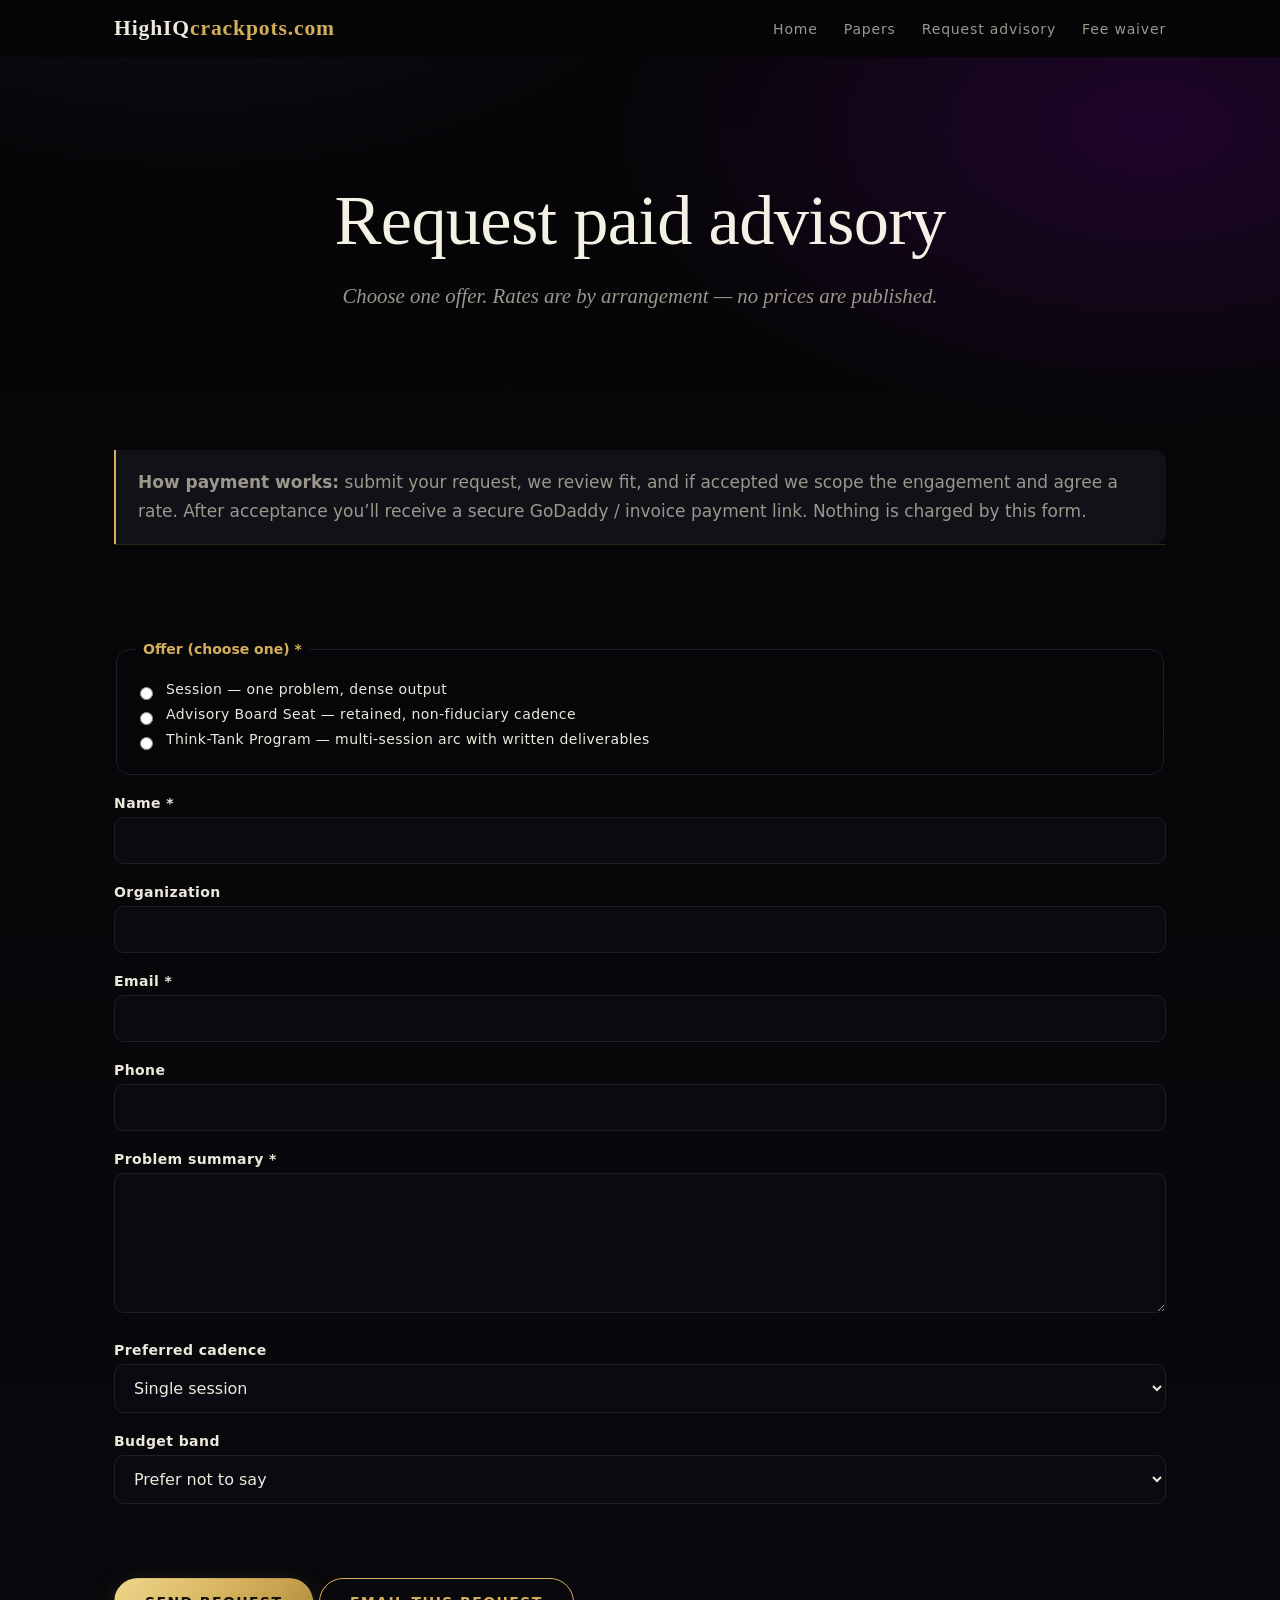
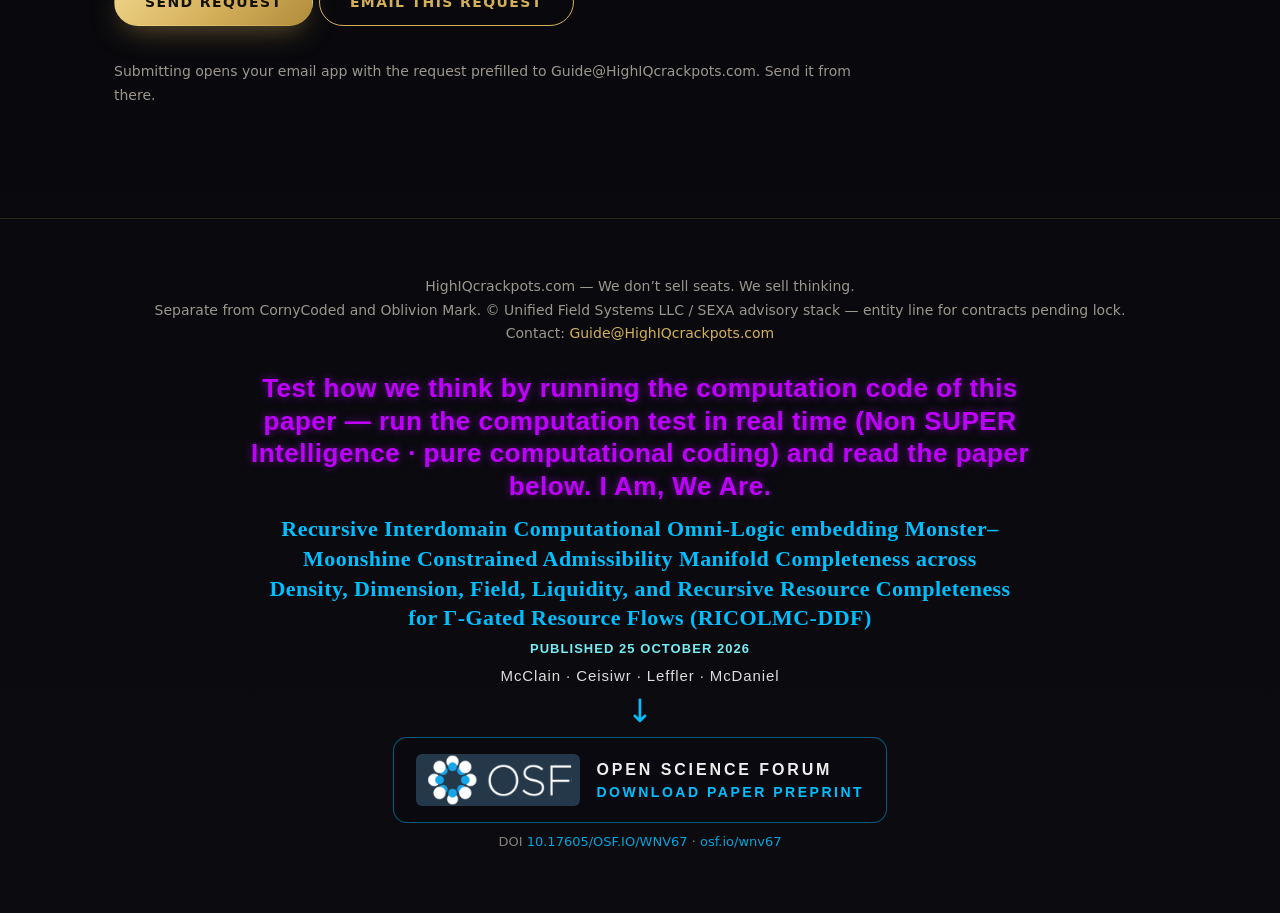
<file: book.html>
<!doctype html><html lang="en"><head><meta charset="utf-8"><meta name="viewport" content="width=device-width,initial-scale=1"><title>Request Paid Advisory — HighIqCrackpots</title><meta name="description" content="Premium advisory guides for high-end thinkers. Clients pay for unconventional minds to think with them — not for board-seat marketplace access."><link rel="stylesheet" href="css/site.css"><style>.fosf .think{font:900 26px/1.25 Impact,Haettenschweiler,"Arial Black",sans-serif;letter-spacing:.02em;color:#BF00FF;text-shadow:0 0 8px rgba(191,0,255,.55);max-width:820px;padding:8px 14px 4px;text-transform:none}.fosf{display:flex;flex-direction:column;align-items:center;gap:8px;margin:18px auto 4px;text-align:center}.fosf a.r{display:inline-flex;align-items:center;gap:16px;padding:16px 22px;border:1px solid rgba(0,191,255,.45);border-radius:14px;background:rgba(10,10,16,.65);text-decoration:none}.fosf img{height:52px;width:auto;border-radius:6px}.fosf .w{display:flex;flex-direction:column;gap:5px;text-align:left}.fosf .n{font:700 16px/1.2 sans-serif;letter-spacing:.18em;text-transform:uppercase;color:#eee}.fosf .c{font:700 14px/1.2 sans-serif;letter-spacing:.18em;text-transform:uppercase;color:#00BFFF}.fosf a.r:hover .c{color:#7DF9FF}.fosf .d{font-size:13px;opacity:.85}.fosf .d a{color:#00BFFF}.fosf .t{font:700 22px/1.35 Georgia,serif;letter-spacing:.02em;color:#00BFFF;max-width:780px;padding:0 12px}.fosf .pub{font:600 13px/1.3 sans-serif;letter-spacing:.08em;text-transform:uppercase;color:#7DF9FF;opacity:.95}.fosf .au{font:500 15px/1.3 sans-serif;letter-spacing:.06em;color:#ddd}.fosf .ar{font-size:32px;line-height:1;color:#00BFFF;margin:2px 0}.logo{display:flex;flex-direction:column;align-items:center;justify-content:center;gap:6px;color:var(--txt);text-align:center;line-height:1;text-decoration:none}.logo img{width:clamp(56px,8vw,78px);height:clamp(56px,8vw,78px);border-radius:50%;border:1px solid var(--gold);object-fit:cover;display:block}.logo .mark{font:700 clamp(0.95rem,2.2vw,1.35rem)/1.05 var(--serif);letter-spacing:.04em;color:var(--txt);white-space:nowrap}.logo .mark b{color:var(--gold);font-weight:700}.logo .mark .tld{color:var(--gold);font-weight:700}</style><link rel="canonical" href="https://HighIQcrackpots.com/book.html"></head><body><a class="skip" href="#main" style="position:absolute;left:-999px">Skip to content</a><nav><div class="wrap"><a class="logo" href="index.html"><span class="mark">HighIQ<b>crackpots</b><span class="tld">.com</span></span></a><ul><li><a href="index.html">Home</a></li><li><a href="papers.html">Papers</a></li><li><a href="book.html">Request advisory</a></li><li><a href="fee-waiver.html">Fee waiver</a></li></ul></div></nav><main id="main">
<div class="wrap"><div class="hero"><h1>Request paid advisory</h1><p class="sub">Choose one offer. Rates are by arrangement — no prices are published.</p></div>
<div class="note"><strong>How payment works:</strong> submit your request, we review fit, and if accepted we scope the engagement and agree a rate. After acceptance you’ll receive a secure GoDaddy / invoice payment link. Nothing is charged by this form.</div>
<!-- PAY LINKS: paste GoDaddy Pay Link URLs below after creating them; leave blank to hide. -->
<div id="paylinks" class="noprint" hidden><h2>Accepted clients — pay here</h2><p id="paylist"></p></div>
<section><form id="f" novalidate>
<fieldset><legend>Offer (choose one) *</legend>
<label class="check"><input type="radio" name="offer" value="Session" required> Session — one problem, dense output</label>
<label class="check"><input type="radio" name="offer" value="Advisory Board Seat"> Advisory Board Seat — retained, non-fiduciary cadence</label>
<label class="check"><input type="radio" name="offer" value="Think-Tank Program"> Think-Tank Program — multi-session arc with written deliverables</label></fieldset>
<div><label for="name">Name *</label><input id="name" name="name" required autocomplete="name"></div>
<div><label for="org">Organization</label><input id="org" name="org" autocomplete="organization"></div>
<div><label for="email">Email *</label><input id="email" name="email" type="email" required autocomplete="email"></div>
<div><label for="phone">Phone</label><input id="phone" name="phone" type="tel" autocomplete="tel"></div>
<div><label for="problem">Problem summary *</label><textarea id="problem" name="problem" required></textarea></div>
<div><label for="cadence">Preferred cadence</label><select id="cadence" name="cadence"><option>Single session</option><option>Monthly</option><option>Quarterly</option><option>Program (scoped arc)</option><option>Not sure yet</option></select></div>
<div><label for="budget">Budget band</label><select id="budget" name="budget"><option>Prefer not to say</option><option>Under arrangement discussion</option><option>Ready for invoice</option></select></div>
<p id="err" role="alert" style="color:#f88"></p>
<div><button class="btn primary" type="submit">Send request</button> <a class="btn" id="fallback" href="mailto:Guide@HighIQcrackpots.com?subject=HighIqCrackpots%20%E2%80%94%20Paid%20Advisory%20Request">Email this request</a></div>
<p class="small">Submitting opens your email app with the request prefilled to Guide@HighIQcrackpots.com. Send it from there.</p>
</form></section></div>
<script>
var PAY_LINKS={"Session":"","Advisory Board Seat":"","Think-Tank Program":""};
</script><script src="js/forms.js"></script><script>
initForm({id:"f",subject:"HighIqCrackpots — Paid Advisory Request",multi:false,fields:[["Offer","offer"],["Name","name"],["Organization","org"],["Email","email"],["Phone","phone"],["Problem summary","problem"],["Preferred cadence","cadence"],["Budget band","budget"]],required:["offer","name","email","problem"]});
var h="";for(var k in PAY_LINKS)if(PAY_LINKS[k])h+='<a class="btn" href="'+PAY_LINKS[k]+'">'+k+'</a>';if(h){paylist.innerHTML=h;paylinks.hidden=false}
</script>
</main><footer><div class="wrap">HighIQcrackpots.com — We don’t sell seats. We sell thinking.<br>Separate from CornyCoded and Oblivion Mark. © Unified Field Systems LLC / SEXA advisory stack — entity line for contracts pending lock.<br>Contact: <a href="mailto:Guide@HighIQcrackpots.com">Guide@HighIQcrackpots.com</a><div class="fosf"><span class="think">Test how we think by running the computation code of this paper — run the computation test in real time (Non SUPER Intelligence · pure computational coding) and read the paper below. I Am, We Are.</span><span class="t">Recursive Interdomain Computational Omni-Logic embedding Monster–Moonshine Constrained Admissibility Manifold Completeness across Density, Dimension, Field, Liquidity, and Recursive Resource Completeness for Γ-Gated Resource Flows (RICOLMC-DDF)</span><span class="pub">Published 25 October 2026</span><span class="au">McClain · Ceisiwr · Leffler · McDaniel</span><span class="ar" aria-hidden="true">↓</span><a class="r" href="assets/papers/RICOLMC-DDF.pdf" download="RICOLMC-DDF_McClain-Ceisiwr-Leffler-McDaniel.pdf" aria-label="OPEN SCIENCE FORUM — download paper preprint"><img src="assets/brand/osf-logo.png" alt="OSF"><span class="w"><span class="n">OPEN SCIENCE FORUM</span><span class="c">download paper preprint</span></span></a><span class="d">DOI <a href="https://doi.org/10.17605/OSF.IO/WNV67">10.17605/OSF.IO/WNV67</a> · <a href="https://osf.io/wnv67/">osf.io/wnv67</a></span></div></div></footer></body></html>
</file>
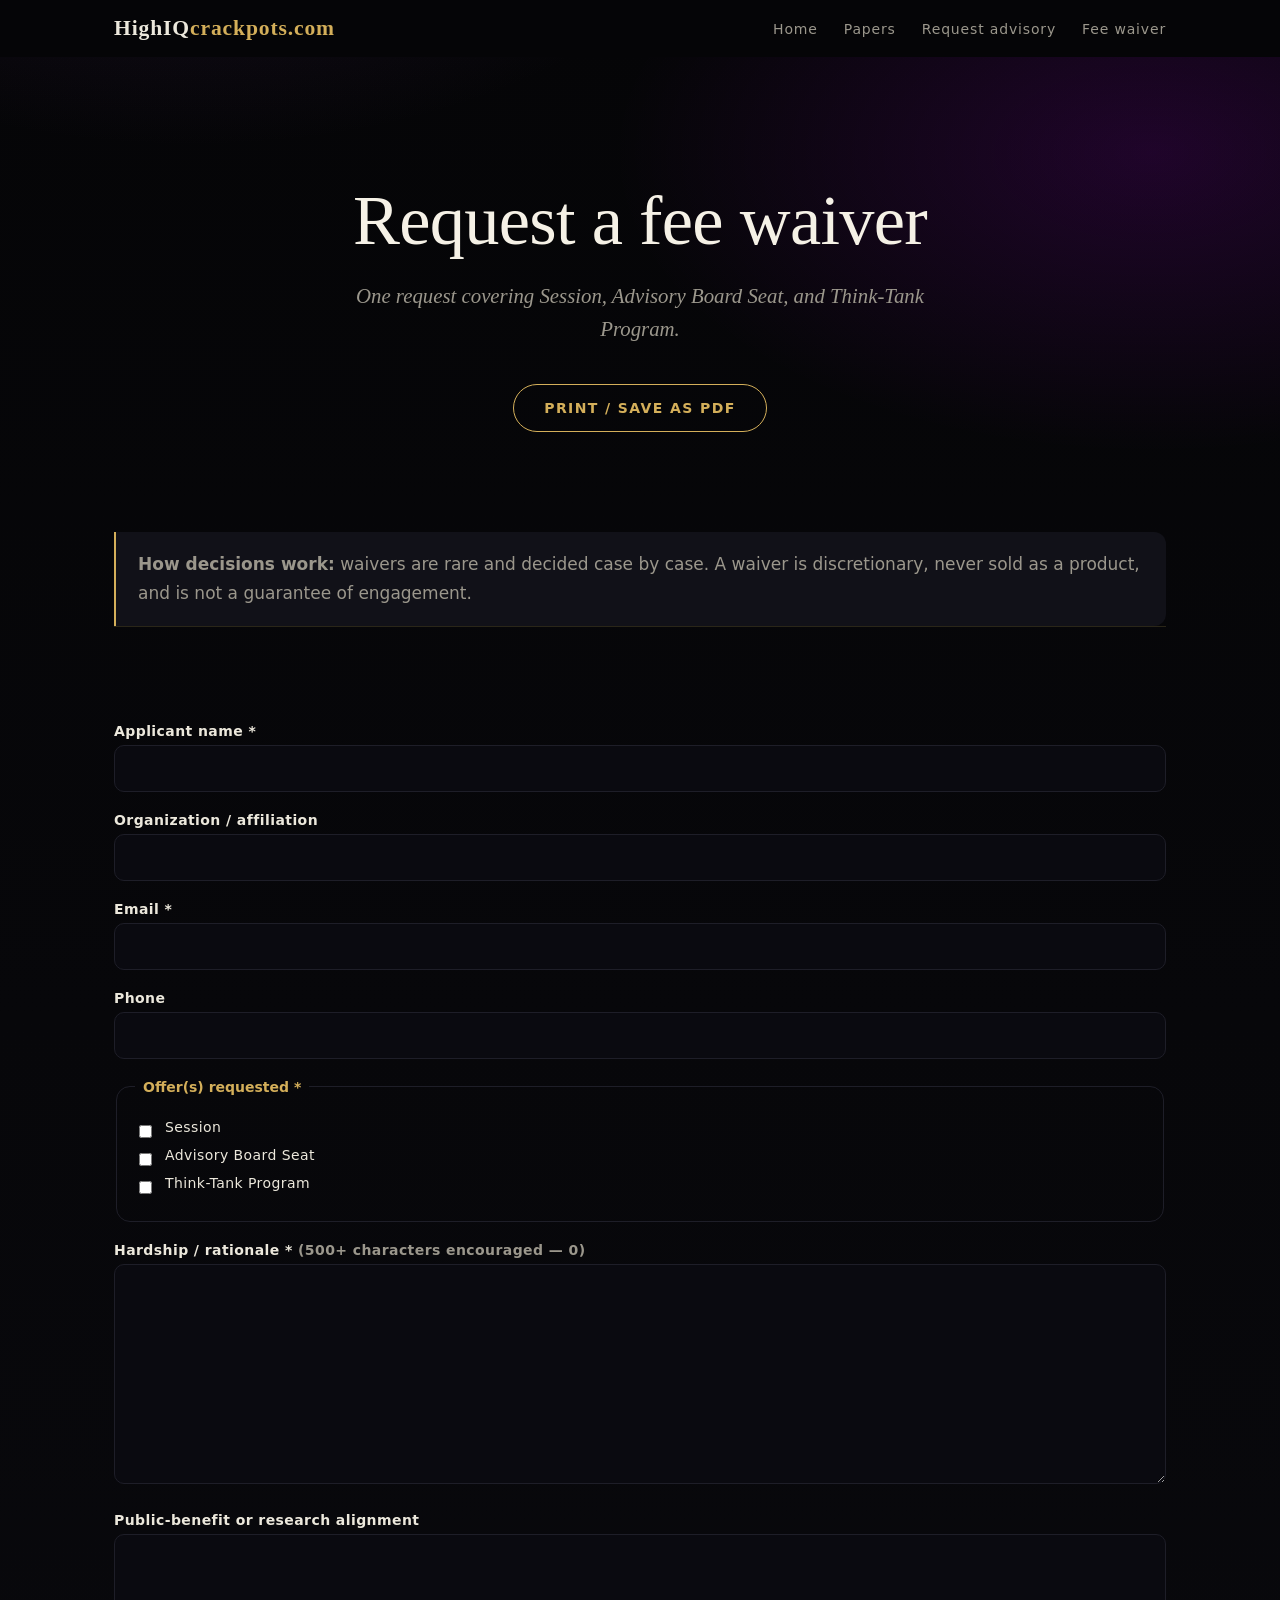
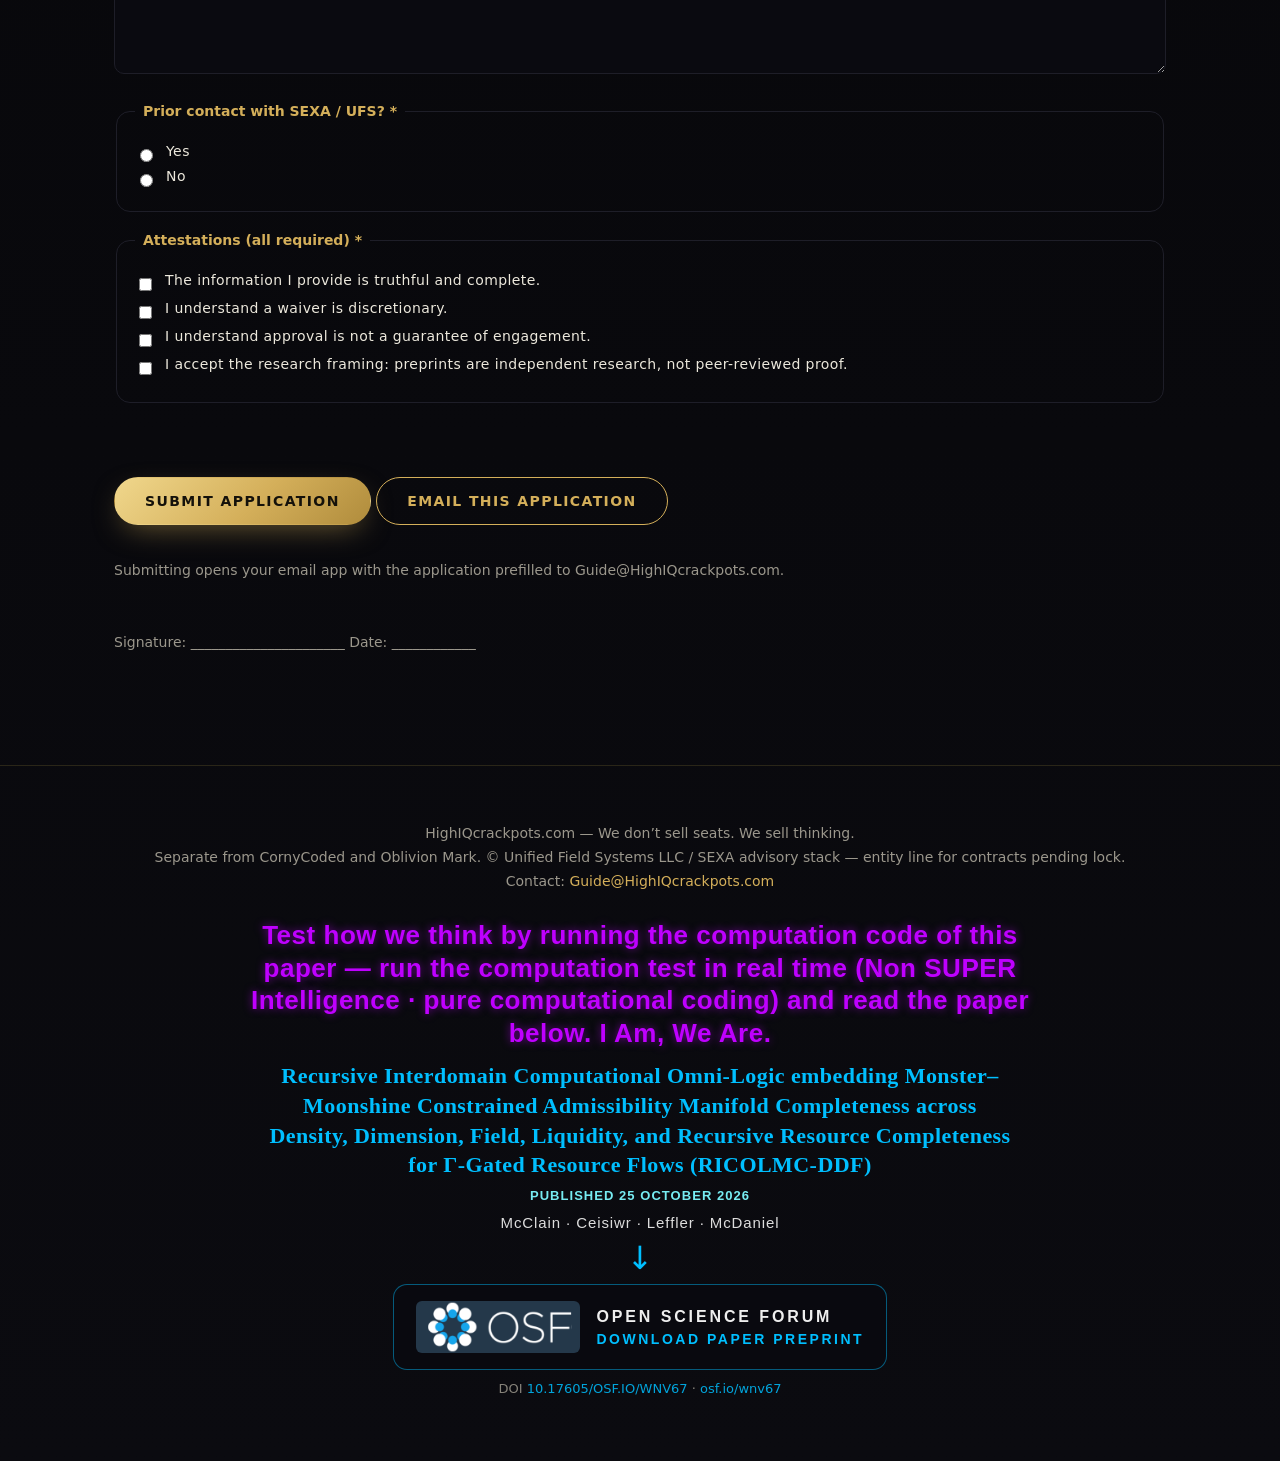
<file: fee-waiver.html>
<!doctype html><html lang="en"><head><meta charset="utf-8"><meta name="viewport" content="width=device-width,initial-scale=1"><title>Request a Fee Waiver — HighIqCrackpots</title><meta name="description" content="Premium advisory guides for high-end thinkers. Clients pay for unconventional minds to think with them — not for board-seat marketplace access."><link rel="stylesheet" href="css/site.css"><style>.fosf .think{font:900 26px/1.25 Impact,Haettenschweiler,"Arial Black",sans-serif;letter-spacing:.02em;color:#BF00FF;text-shadow:0 0 8px rgba(191,0,255,.55);max-width:820px;padding:8px 14px 4px;text-transform:none}.fosf{display:flex;flex-direction:column;align-items:center;gap:8px;margin:18px auto 4px;text-align:center}.fosf a.r{display:inline-flex;align-items:center;gap:16px;padding:16px 22px;border:1px solid rgba(0,191,255,.45);border-radius:14px;background:rgba(10,10,16,.65);text-decoration:none}.fosf img{height:52px;width:auto;border-radius:6px}.fosf .w{display:flex;flex-direction:column;gap:5px;text-align:left}.fosf .n{font:700 16px/1.2 sans-serif;letter-spacing:.18em;text-transform:uppercase;color:#eee}.fosf .c{font:700 14px/1.2 sans-serif;letter-spacing:.18em;text-transform:uppercase;color:#00BFFF}.fosf a.r:hover .c{color:#7DF9FF}.fosf .d{font-size:13px;opacity:.85}.fosf .d a{color:#00BFFF}.fosf .t{font:700 22px/1.35 Georgia,serif;letter-spacing:.02em;color:#00BFFF;max-width:780px;padding:0 12px}.fosf .pub{font:600 13px/1.3 sans-serif;letter-spacing:.08em;text-transform:uppercase;color:#7DF9FF;opacity:.95}.fosf .au{font:500 15px/1.3 sans-serif;letter-spacing:.06em;color:#ddd}.fosf .ar{font-size:32px;line-height:1;color:#00BFFF;margin:2px 0}.logo{display:flex;flex-direction:column;align-items:center;justify-content:center;gap:6px;color:var(--txt);text-align:center;line-height:1;text-decoration:none}.logo img{width:clamp(56px,8vw,78px);height:clamp(56px,8vw,78px);border-radius:50%;border:1px solid var(--gold);object-fit:cover;display:block}.logo .mark{font:700 clamp(0.95rem,2.2vw,1.35rem)/1.05 var(--serif);letter-spacing:.04em;color:var(--txt);white-space:nowrap}.logo .mark b{color:var(--gold);font-weight:700}.logo .mark .tld{color:var(--gold);font-weight:700}</style><link rel="canonical" href="https://HighIQcrackpots.com/fee-waiver.html"></head><body><a class="skip" href="#main" style="position:absolute;left:-999px">Skip to content</a><nav><div class="wrap"><a class="logo" href="index.html"><span class="mark">HighIQ<b>crackpots</b><span class="tld">.com</span></span></a><ul><li><a href="index.html">Home</a></li><li><a href="papers.html">Papers</a></li><li><a href="book.html">Request advisory</a></li><li><a href="fee-waiver.html">Fee waiver</a></li></ul></div></nav><main id="main">
<div class="wrap"><div class="hero"><h1>Request a fee waiver</h1><p class="sub">One request covering Session, Advisory Board Seat, and Think-Tank Program.</p><button class="btn noprint" type="button" onclick="print()">Print / save as PDF</button></div>
<div class="note"><strong>How decisions work:</strong> waivers are rare and decided case by case. A waiver is discretionary, never sold as a product, and is not a guarantee of engagement.</div>
<section><form id="f" novalidate>
<div><label for="name">Applicant name *</label><input id="name" name="name" required autocomplete="name"></div>
<div><label for="org">Organization / affiliation</label><input id="org" name="org"></div>
<div><label for="email">Email *</label><input id="email" name="email" type="email" required autocomplete="email"></div>
<div><label for="phone">Phone</label><input id="phone" name="phone" type="tel"></div>
<fieldset><legend>Offer(s) requested *</legend>
<label class="check"><input type="checkbox" name="offer" value="Session"> Session</label>
<label class="check"><input type="checkbox" name="offer" value="Advisory Board Seat"> Advisory Board Seat</label>
<label class="check"><input type="checkbox" name="offer" value="Think-Tank Program"> Think-Tank Program</label></fieldset>
<div><label for="rationale">Hardship / rationale * <span class="small">(500+ characters encouraged — <span id="cnt">0</span>)</span></label><textarea id="rationale" name="rationale" required style="min-height:220px"></textarea></div>
<div><label for="benefit">Public-benefit or research alignment</label><textarea id="benefit" name="benefit"></textarea></div>
<fieldset><legend>Prior contact with SEXA / UFS? *</legend>
<label class="check"><input type="radio" name="prior" value="Yes" required> Yes</label><label class="check"><input type="radio" name="prior" value="No"> No</label></fieldset>
<fieldset><legend>Attestations (all required) *</legend>
<label class="check"><input type="checkbox" name="att" value="Information is truthful"> The information I provide is truthful and complete.</label>
<label class="check"><input type="checkbox" name="att" value="Waiver is discretionary"> I understand a waiver is discretionary.</label>
<label class="check"><input type="checkbox" name="att" value="Not a guarantee of engagement"> I understand approval is not a guarantee of engagement.</label>
<label class="check"><input type="checkbox" name="att" value="Kosher research framing"> I accept the research framing: preprints are independent research, not peer-reviewed proof.</label></fieldset>
<p id="err" role="alert" style="color:#f88"></p>
<div class="noprint"><button class="btn primary" type="submit">Submit application</button> <a class="btn" id="fallback" href="mailto:Guide@HighIQcrackpots.com?subject=HighIqCrackpots%20%E2%80%94%20Fee%20Waiver%20Application">Email this application</a></div>
<p class="small">Submitting opens your email app with the application prefilled to Guide@HighIQcrackpots.com.</p>
<p class="small">Signature: ______________________ Date: ____________</p>
</form></section></div>
<script src="js/forms.js"></script><script>
rationale.oninput=function(){cnt.textContent=this.value.length};
initForm({id:"f",subject:"HighIqCrackpots — Fee Waiver Application",fields:[["Applicant name","name"],["Organization / affiliation","org"],["Email","email"],["Phone","phone"],["Offer(s) requested","offer"],["Hardship / rationale","rationale"],["Public-benefit / research alignment","benefit"],["Prior contact with SEXA/UFS","prior"],["Attestations","att"]],required:["name","email","offer","rationale","prior"],attCount:4});
</script>
</main><footer><div class="wrap">HighIQcrackpots.com — We don’t sell seats. We sell thinking.<br>Separate from CornyCoded and Oblivion Mark. © Unified Field Systems LLC / SEXA advisory stack — entity line for contracts pending lock.<br>Contact: <a href="mailto:Guide@HighIQcrackpots.com">Guide@HighIQcrackpots.com</a><div class="fosf"><span class="think">Test how we think by running the computation code of this paper — run the computation test in real time (Non SUPER Intelligence · pure computational coding) and read the paper below. I Am, We Are.</span><span class="t">Recursive Interdomain Computational Omni-Logic embedding Monster–Moonshine Constrained Admissibility Manifold Completeness across Density, Dimension, Field, Liquidity, and Recursive Resource Completeness for Γ-Gated Resource Flows (RICOLMC-DDF)</span><span class="pub">Published 25 October 2026</span><span class="au">McClain · Ceisiwr · Leffler · McDaniel</span><span class="ar" aria-hidden="true">↓</span><a class="r" href="assets/papers/RICOLMC-DDF.pdf" download="RICOLMC-DDF_McClain-Ceisiwr-Leffler-McDaniel.pdf" aria-label="OPEN SCIENCE FORUM — download paper preprint"><img src="assets/brand/osf-logo.png" alt="OSF"><span class="w"><span class="n">OPEN SCIENCE FORUM</span><span class="c">download paper preprint</span></span></a><span class="d">DOI <a href="https://doi.org/10.17605/OSF.IO/WNV67">10.17605/OSF.IO/WNV67</a> · <a href="https://osf.io/wnv67/">osf.io/wnv67</a></span></div></div></footer></body></html>
</file>
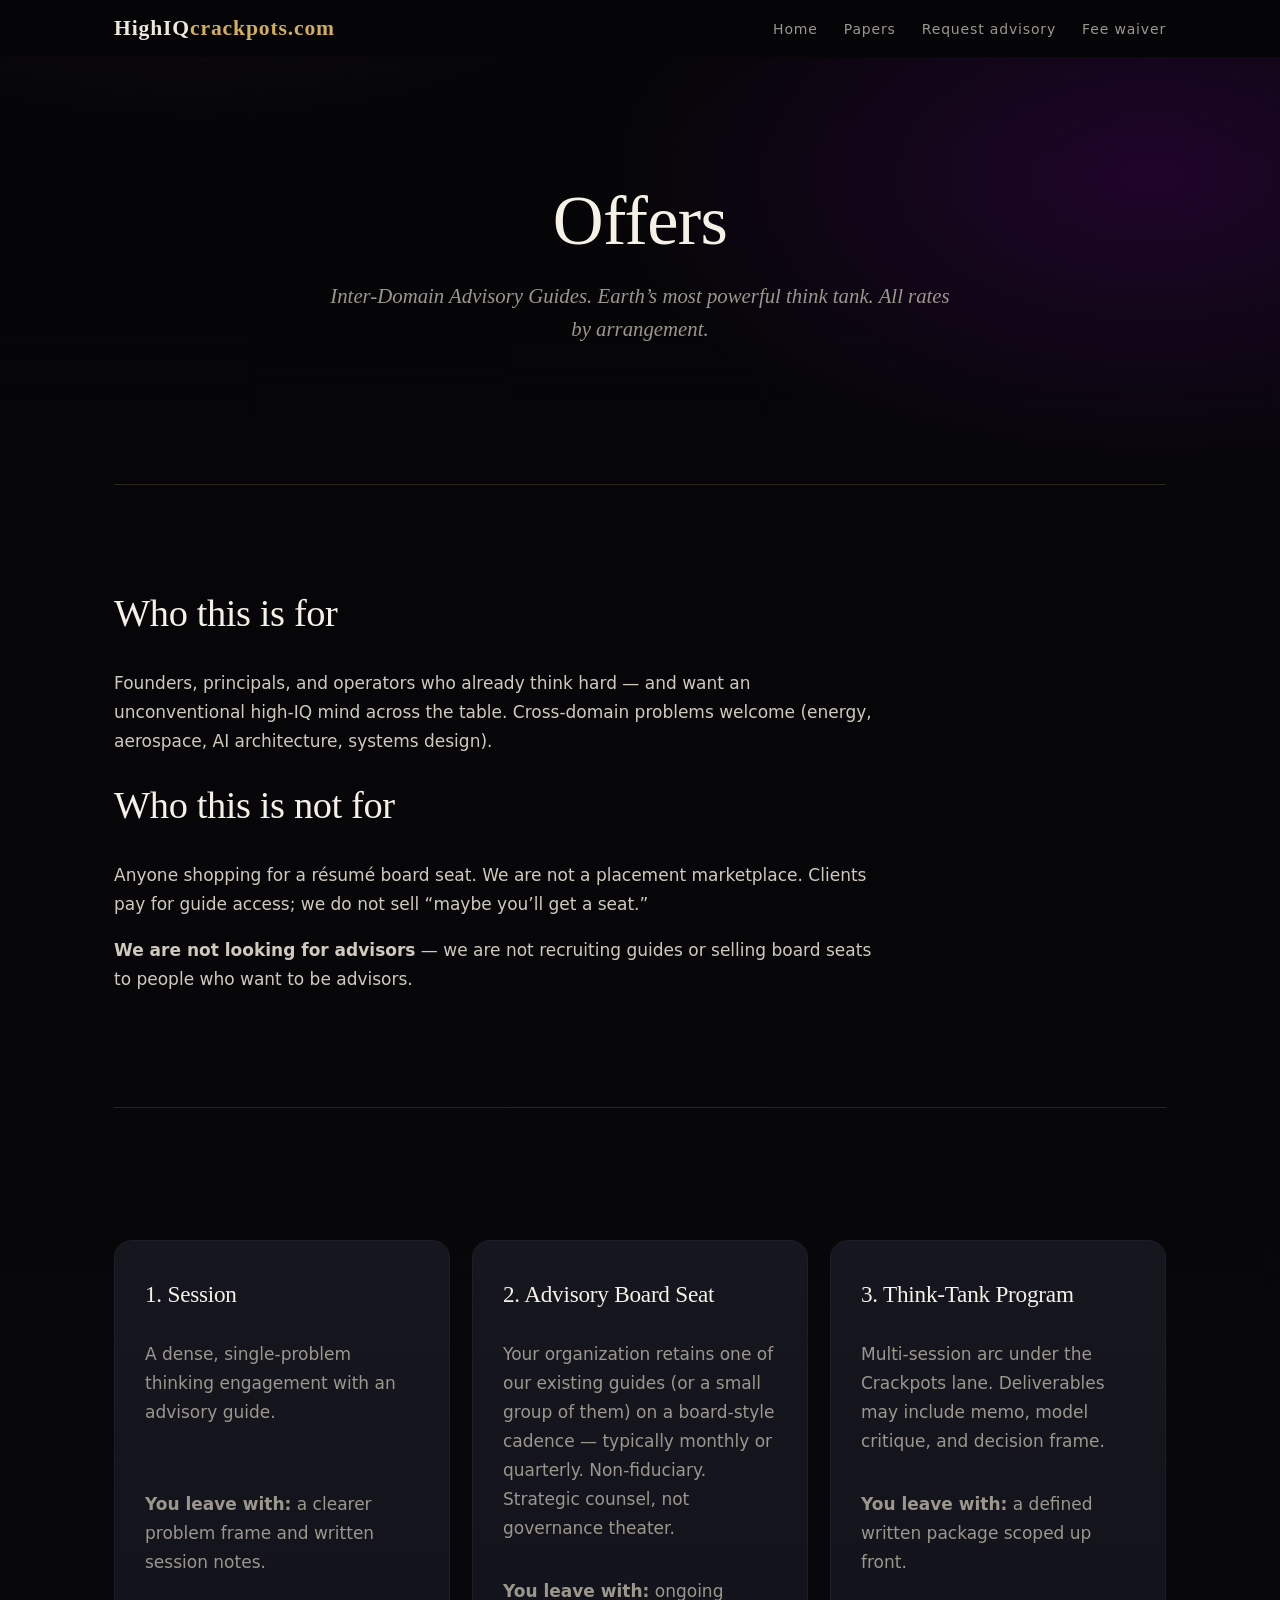
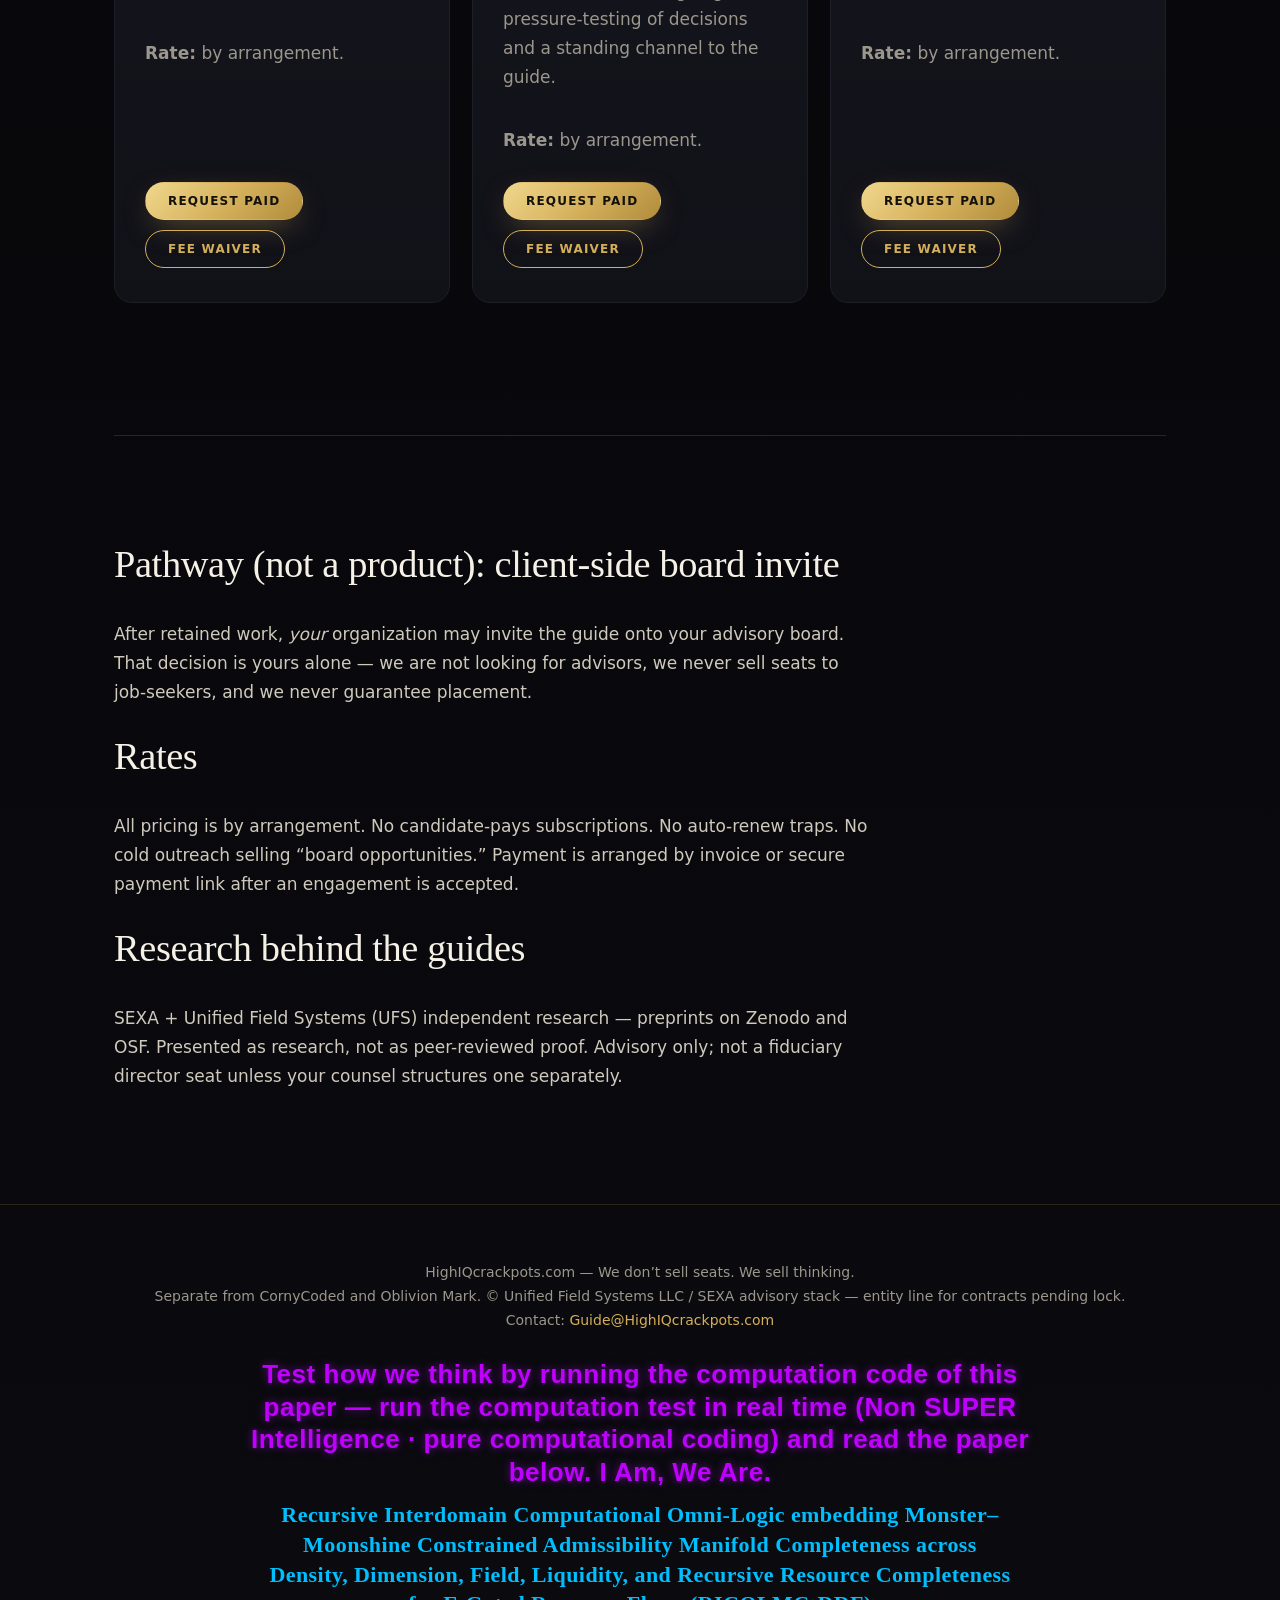
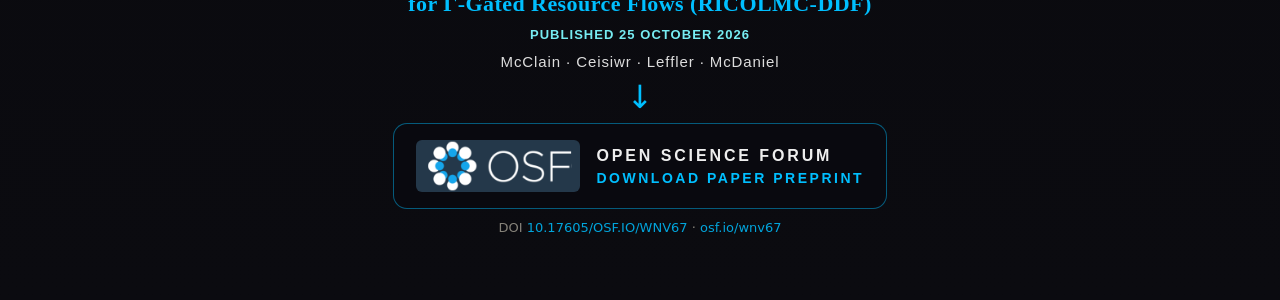
<file: offers.html>
<!doctype html><html lang="en"><head><meta charset="utf-8"><meta name="viewport" content="width=device-width,initial-scale=1"><title>Offers — HighIqCrackpots</title><meta name="description" content="Premium advisory guides for high-end thinkers. Clients pay for unconventional minds to think with them — not for board-seat marketplace access."><link rel="stylesheet" href="css/site.css"><style>.fosf .think{font:900 26px/1.25 Impact,Haettenschweiler,"Arial Black",sans-serif;letter-spacing:.02em;color:#BF00FF;text-shadow:0 0 8px rgba(191,0,255,.55);max-width:820px;padding:8px 14px 4px;text-transform:none}.fosf{display:flex;flex-direction:column;align-items:center;gap:8px;margin:18px auto 4px;text-align:center}.fosf a.r{display:inline-flex;align-items:center;gap:16px;padding:16px 22px;border:1px solid rgba(0,191,255,.45);border-radius:14px;background:rgba(10,10,16,.65);text-decoration:none}.fosf img{height:52px;width:auto;border-radius:6px}.fosf .w{display:flex;flex-direction:column;gap:5px;text-align:left}.fosf .n{font:700 16px/1.2 sans-serif;letter-spacing:.18em;text-transform:uppercase;color:#eee}.fosf .c{font:700 14px/1.2 sans-serif;letter-spacing:.18em;text-transform:uppercase;color:#00BFFF}.fosf a.r:hover .c{color:#7DF9FF}.fosf .d{font-size:13px;opacity:.85}.fosf .d a{color:#00BFFF}.fosf .t{font:700 22px/1.35 Georgia,serif;letter-spacing:.02em;color:#00BFFF;max-width:780px;padding:0 12px}.fosf .pub{font:600 13px/1.3 sans-serif;letter-spacing:.08em;text-transform:uppercase;color:#7DF9FF;opacity:.95}.fosf .au{font:500 15px/1.3 sans-serif;letter-spacing:.06em;color:#ddd}.fosf .ar{font-size:32px;line-height:1;color:#00BFFF;margin:2px 0}.logo{display:flex;flex-direction:column;align-items:center;justify-content:center;gap:6px;color:var(--txt);text-align:center;line-height:1;text-decoration:none}.logo img{width:clamp(56px,8vw,78px);height:clamp(56px,8vw,78px);border-radius:50%;border:1px solid var(--gold);object-fit:cover;display:block}.logo .mark{font:700 clamp(0.95rem,2.2vw,1.35rem)/1.05 var(--serif);letter-spacing:.04em;color:var(--txt);white-space:nowrap}.logo .mark b{color:var(--gold);font-weight:700}.logo .mark .tld{color:var(--gold);font-weight:700}</style><link rel="canonical" href="https://HighIQcrackpots.com/offers.html"></head><body><a class="skip" href="#main" style="position:absolute;left:-999px">Skip to content</a><nav><div class="wrap"><a class="logo" href="index.html"><span class="mark">HighIQ<b>crackpots</b><span class="tld">.com</span></span></a><ul><li><a href="index.html">Home</a></li><li><a href="papers.html">Papers</a></li><li><a href="book.html">Request advisory</a></li><li><a href="fee-waiver.html">Fee waiver</a></li></ul></div></nav><main id="main">
<div class="wrap"><div class="hero"><h1>Offers</h1><p class="sub">Inter-Domain Advisory Guides. Earth’s most powerful think tank. All rates by arrangement.</p></div>
<section><h2>Who this is for</h2><p>Founders, principals, and operators who already think hard — and want an unconventional high-IQ mind across the table. Cross-domain problems welcome (energy, aerospace, AI architecture, systems design).</p>
<h2>Who this is not for</h2><p>Anyone shopping for a résumé board seat. We are not a placement marketplace. Clients pay for guide access; we do not sell “maybe you’ll get a seat.”</p><p><strong>We are not looking for advisors</strong> — we are not recruiting guides or selling board seats to people who want to be advisors.</p></section>
<section><div class="grid">
<div class="card"><h3>1. Session</h3><p>A dense, single-problem thinking engagement with an advisory guide.</p><p><strong>You leave with:</strong> a clearer problem frame and written session notes.</p><p><strong>Rate:</strong> by arrangement.</p><a class="btn primary" href="book.html?offer=Session">Request paid</a><a class="btn" href="fee-waiver.html?offer=Session">Fee waiver</a></div>
<div class="card"><h3>2. Advisory Board Seat</h3><p>Your organization retains one of our existing guides (or a small group of them) on a board-style cadence — typically monthly or quarterly. Non-fiduciary. Strategic counsel, not governance theater.</p><p><strong>You leave with:</strong> ongoing pressure-testing of decisions and a standing channel to the guide.</p><p><strong>Rate:</strong> by arrangement.</p><a class="btn primary" href="book.html?offer=Advisory%20Board%20Seat">Request paid</a><a class="btn" href="fee-waiver.html?offer=Advisory%20Board%20Seat">Fee waiver</a></div>
<div class="card"><h3>3. Think-Tank Program</h3><p>Multi-session arc under the Crackpots lane. Deliverables may include memo, model critique, and decision frame.</p><p><strong>You leave with:</strong> a defined written package scoped up front.</p><p><strong>Rate:</strong> by arrangement.</p><a class="btn primary" href="book.html?offer=Think-Tank%20Program">Request paid</a><a class="btn" href="fee-waiver.html?offer=Think-Tank%20Program">Fee waiver</a></div></div></section>
<section><h2>Pathway (not a product): client-side board invite</h2><p>After retained work, <em>your</em> organization may invite the guide onto your advisory board. That decision is yours alone — we are not looking for advisors, we never sell seats to job-seekers, and we never guarantee placement.</p>
<h2>Rates</h2><p>All pricing is by arrangement. No candidate-pays subscriptions. No auto-renew traps. No cold outreach selling “board opportunities.” Payment is arranged by invoice or secure payment link after an engagement is accepted.</p>
<h2>Research behind the guides</h2><p>SEXA + Unified Field Systems (UFS) independent research — preprints on Zenodo and OSF. Presented as research, not as peer-reviewed proof. Advisory only; not a fiduciary director seat unless your counsel structures one separately.</p></section></div>
</main><footer><div class="wrap">HighIQcrackpots.com — We don’t sell seats. We sell thinking.<br>Separate from CornyCoded and Oblivion Mark. © Unified Field Systems LLC / SEXA advisory stack — entity line for contracts pending lock.<br>Contact: <a href="mailto:Guide@HighIQcrackpots.com">Guide@HighIQcrackpots.com</a><div class="fosf"><span class="think">Test how we think by running the computation code of this paper — run the computation test in real time (Non SUPER Intelligence · pure computational coding) and read the paper below. I Am, We Are.</span><span class="t">Recursive Interdomain Computational Omni-Logic embedding Monster–Moonshine Constrained Admissibility Manifold Completeness across Density, Dimension, Field, Liquidity, and Recursive Resource Completeness for Γ-Gated Resource Flows (RICOLMC-DDF)</span><span class="pub">Published 25 October 2026</span><span class="au">McClain · Ceisiwr · Leffler · McDaniel</span><span class="ar" aria-hidden="true">↓</span><a class="r" href="assets/papers/RICOLMC-DDF.pdf" download="RICOLMC-DDF_McClain-Ceisiwr-Leffler-McDaniel.pdf" aria-label="OPEN SCIENCE FORUM — download paper preprint"><img src="assets/brand/osf-logo.png" alt="OSF"><span class="w"><span class="n">OPEN SCIENCE FORUM</span><span class="c">download paper preprint</span></span></a><span class="d">DOI <a href="https://doi.org/10.17605/OSF.IO/WNV67">10.17605/OSF.IO/WNV67</a> · <a href="https://osf.io/wnv67/">osf.io/wnv67</a></span></div></div></footer></body></html>
</file>
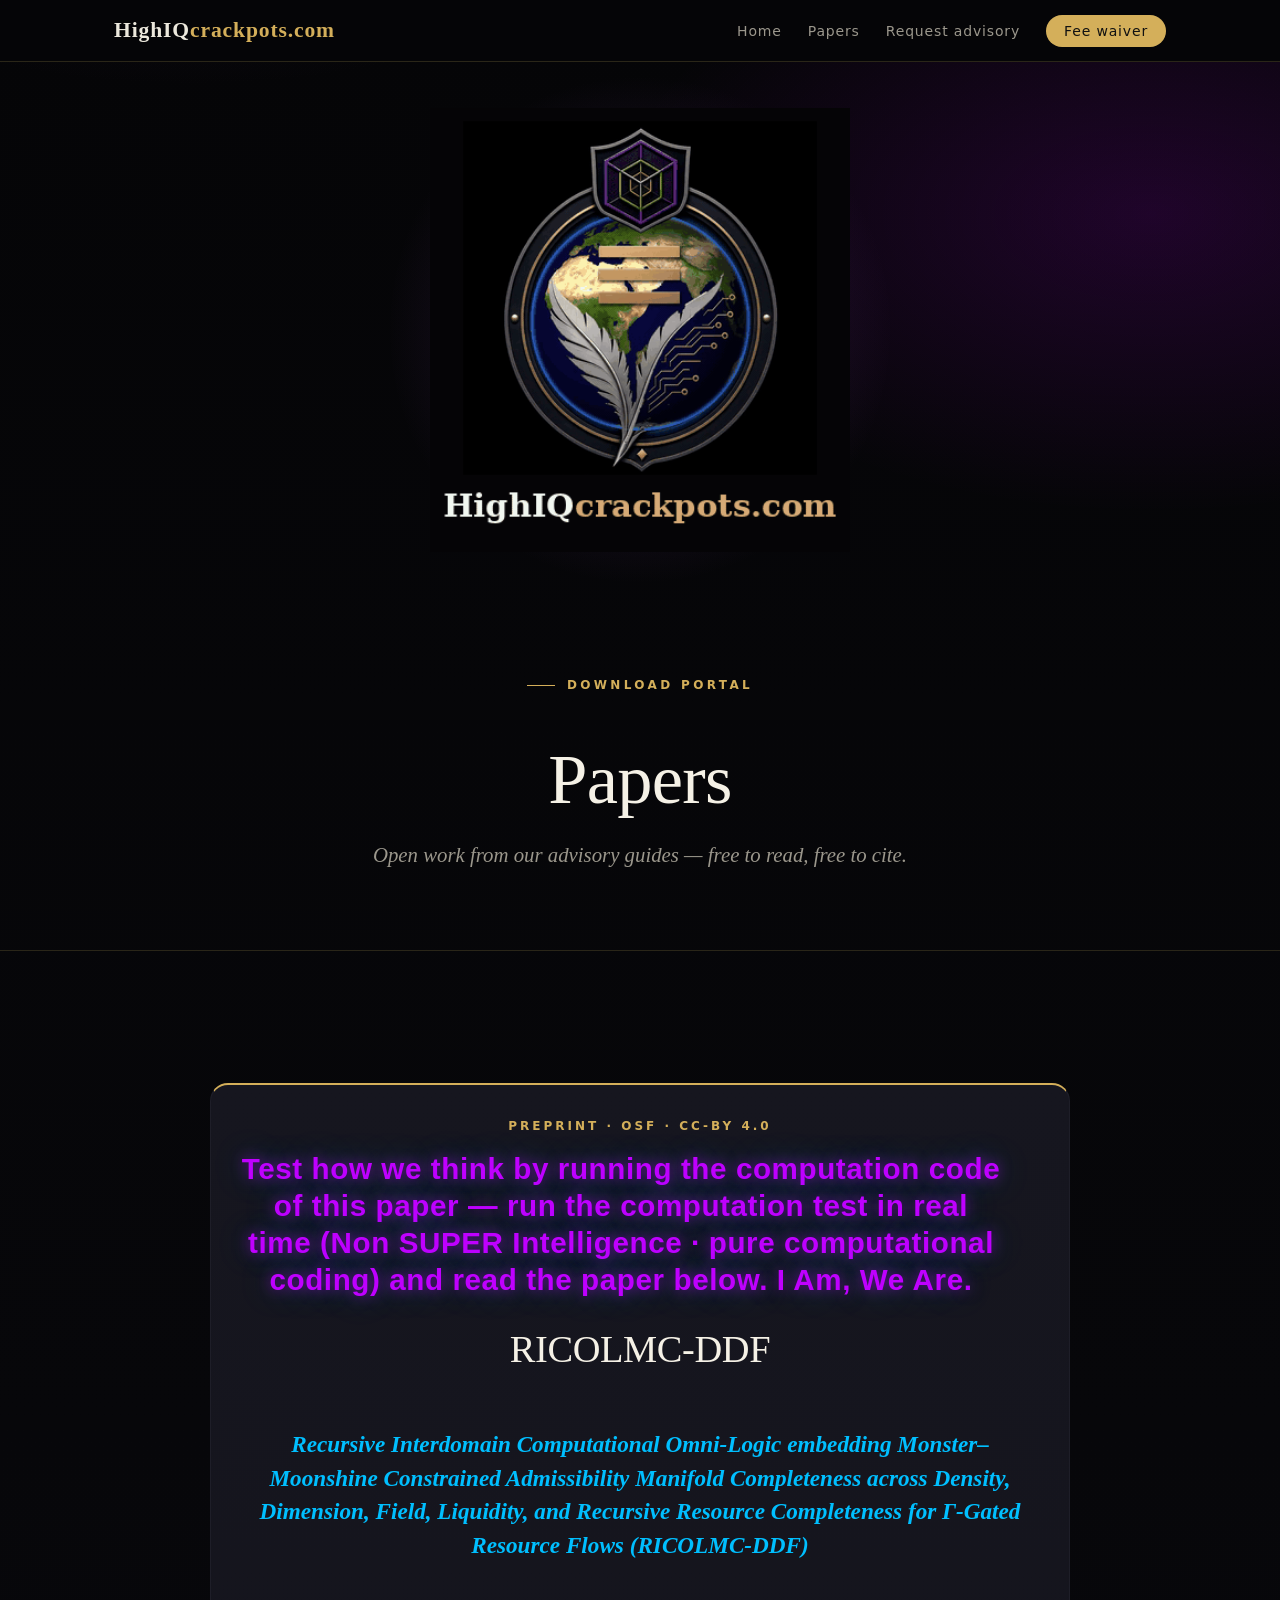
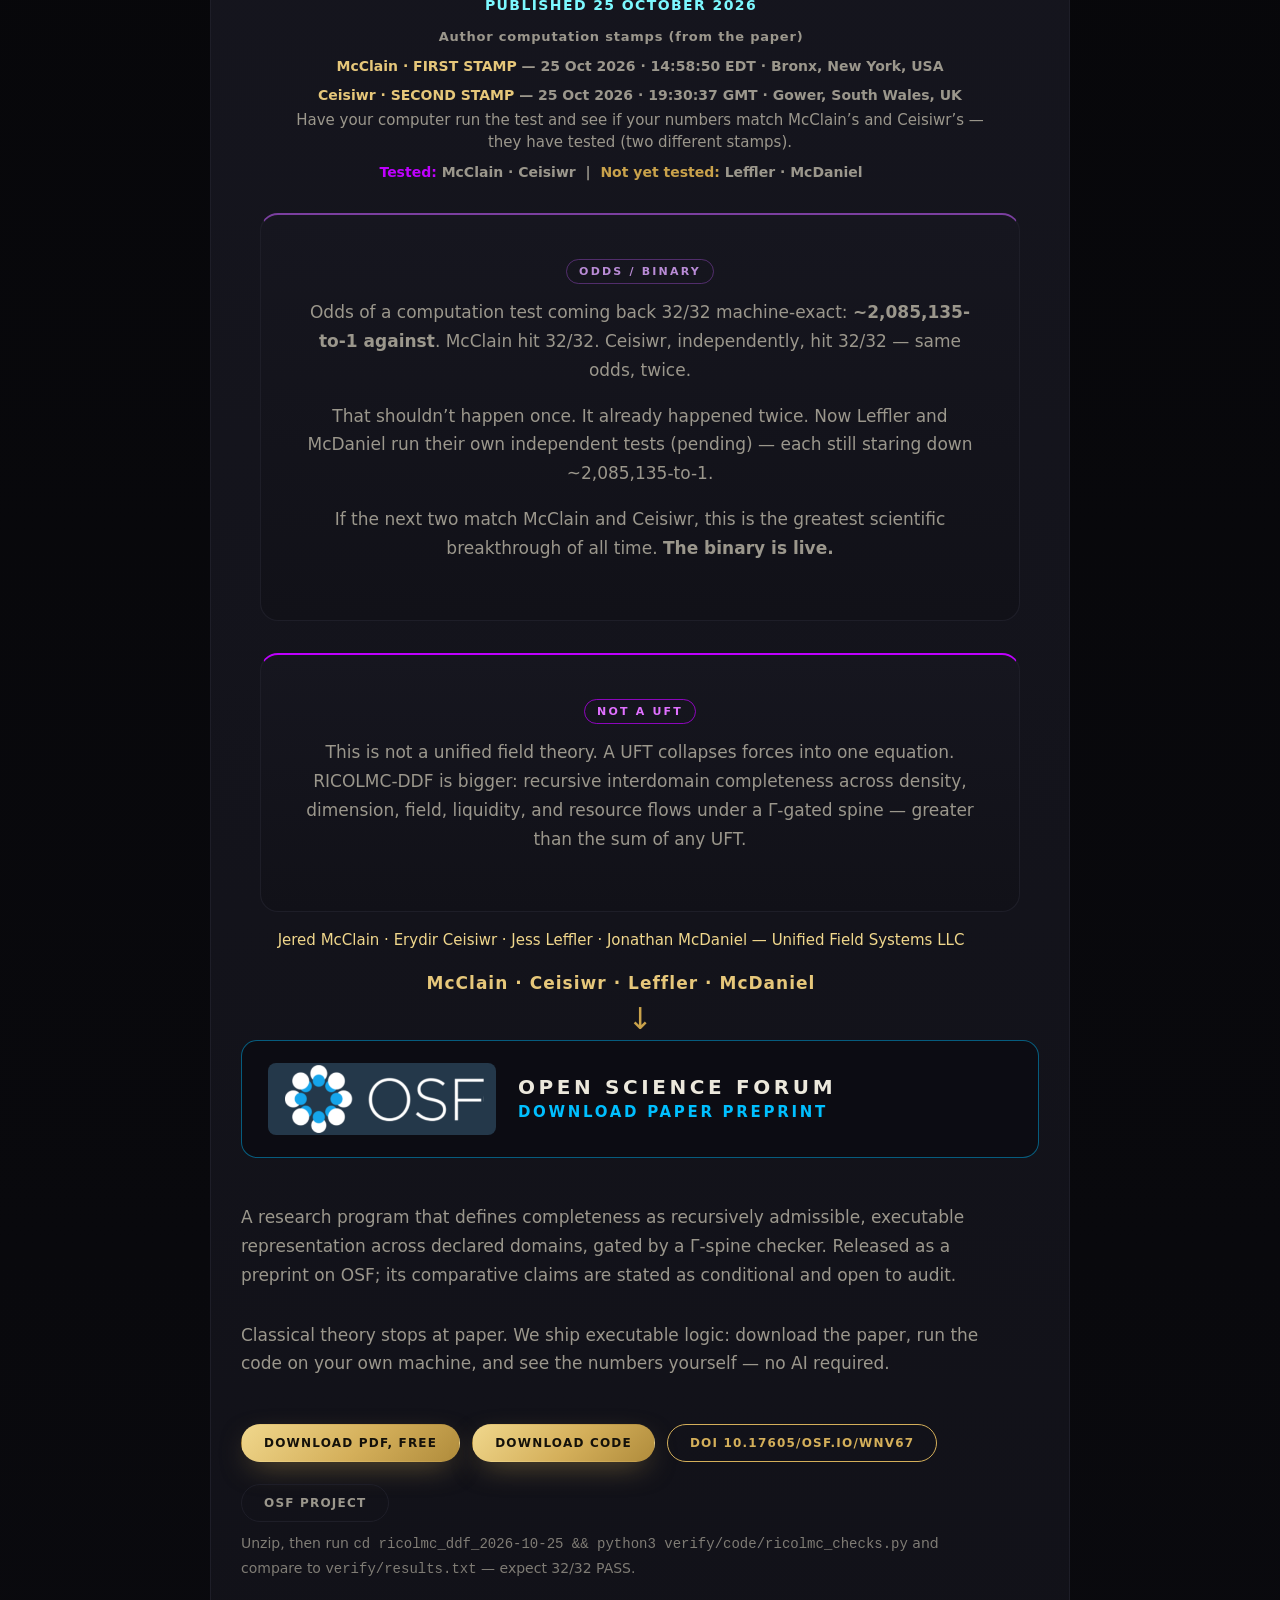
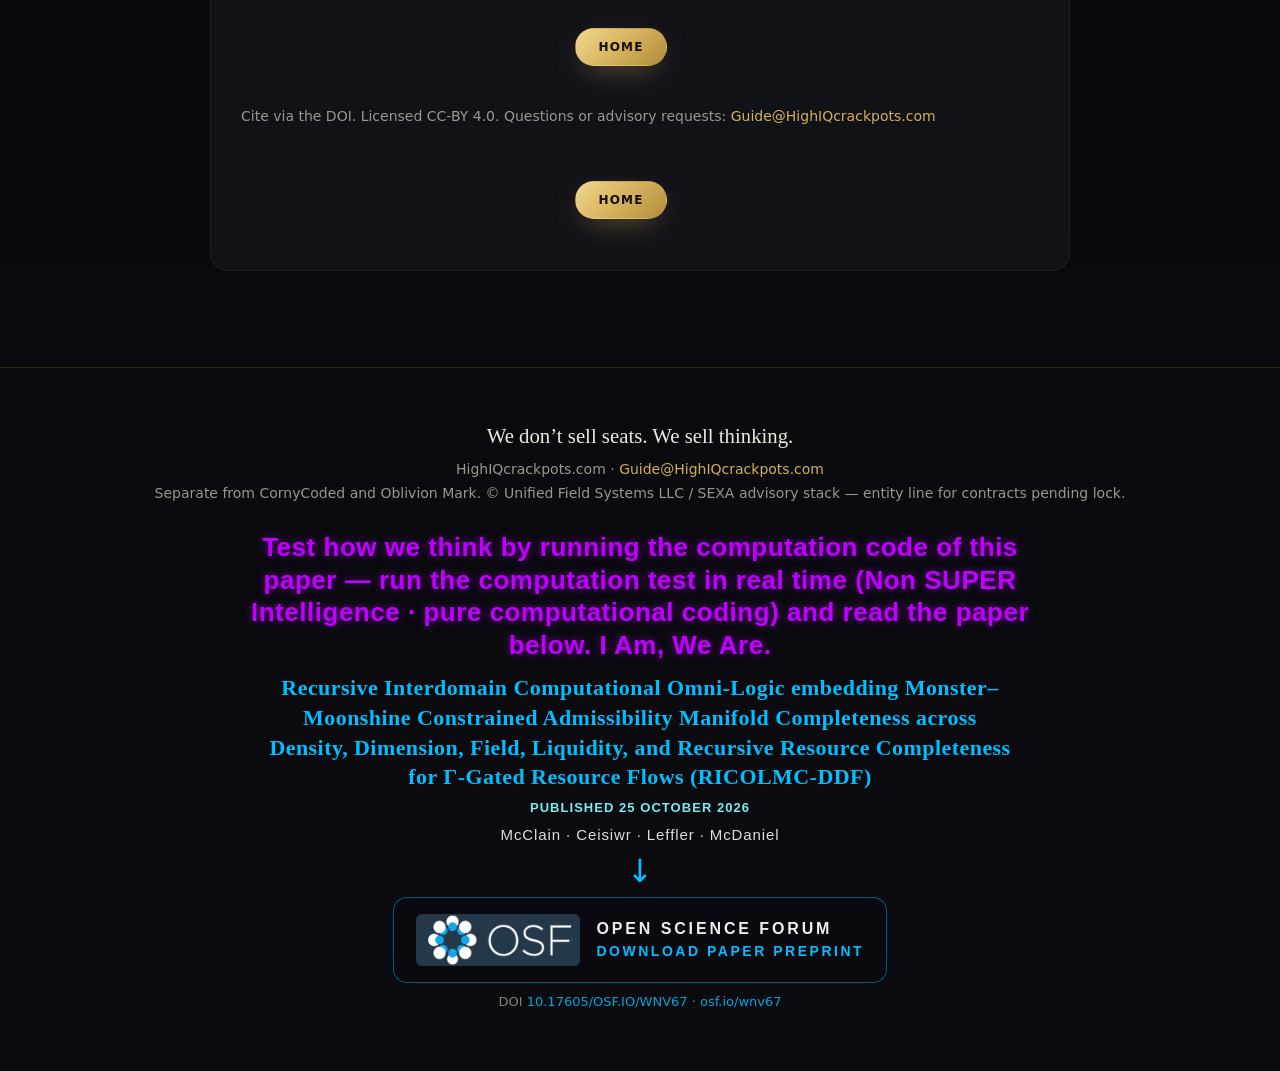
<file: papers.html>
<!doctype html><html lang="en"><head><meta charset="utf-8"><meta name="viewport" content="width=device-width,initial-scale=1"><title>Papers &amp; Downloads — HighIqCrackpots</title><meta name="description" content="HighIqCrackpots is Earth’s most powerful think tank — not a board-seat marketplace. Clients retain unconventional advisory guides to think with them."><style>
:root{--bg:#050507;--bg2:#0b0b10;--panel:#111118;--panel2:#16161f;--line:#2a2618;--line2:#1e1e28;--gold:#d4af5a;--gold2:#f0d78c;--purple:#7b3fa0;--green:#BF00FF;--txt:#ece8dc;--mut:#9b978c;--serif:Georgia,"Iowan Old Style","Palatino Linotype",serif;--sans:Inter,system-ui,-apple-system,"Segoe UI",Roboto,sans-serif}
*{box-sizing:border-box}html{scroll-behavior:smooth}
body{margin:0;color:var(--txt);font:17px/1.7 var(--sans);background:radial-gradient(900px 500px at 15% -5%,rgba(123,63,160,.16),transparent 60%),radial-gradient(900px 500px at 90% 5%,rgba(191,0,255,.14),transparent 60%),linear-gradient(var(--bg),var(--bg2));background-attachment:scroll;-webkit-font-smoothing:antialiased}
a{color:var(--gold);text-decoration:none}a:hover{color:var(--gold2)}
.wrap{max-width:1100px;margin:0 auto;padding:0 24px}
h1,h2,h3{font-family:var(--serif);font-weight:400;letter-spacing:-.01em;color:#f5f1e6}
h1{font-size:clamp(2.4rem,6vw,4.4rem);line-height:1.08;margin:.5em 0 .3em}
h2{font-size:clamp(1.7rem,3.2vw,2.4rem);margin:0 0 .6em}h3{font-size:1.45rem;margin:0 0 .4em}
.eyebrow{display:inline-block;font:600 12px var(--sans);letter-spacing:.28em;text-transform:uppercase;color:var(--gold);margin-bottom:14px}
.eyebrow::before{content:"";display:inline-block;width:28px;height:1px;background:var(--gold);vertical-align:middle;margin-right:12px}
.logo{display:flex;flex-direction:column;align-items:center;justify-content:center;gap:6px;color:var(--txt);text-align:center;line-height:1;text-decoration:none}.logo img{width:clamp(56px,8vw,78px);height:clamp(56px,8vw,78px);border-radius:50%;border:1px solid var(--gold);object-fit:cover;display:block}.logo .mark{font:700 clamp(0.95rem,2.2vw,1.35rem)/1.05 var(--serif);letter-spacing:.04em;color:var(--txt);white-space:nowrap}.logo .mark b{color:var(--gold);font-weight:700}.logo .mark .tld{color:var(--gold);font-weight:700}nav{position:sticky;top:0;z-index:20;background:#050507;border-bottom:1px solid var(--line)}
nav .wrap{display:flex;align-items:center;justify-content:space-between;gap:18px;padding:16px 24px;flex-wrap:wrap}



nav ul{list-style:none;display:flex;gap:26px;margin:0;padding:0;flex-wrap:wrap;align-items:center}
nav ul a{color:var(--mut);font:500 14px var(--sans);letter-spacing:.06em}nav ul a:hover{color:var(--gold2)}
nav ul a.navcta{color:#111;background:var(--gold);padding:8px 18px;border-radius:999px}nav ul a.navcta:hover{background:var(--gold2);color:#111}
.hero{text-align:center;padding:90px 0 100px;position:relative}
.crest{display:inline-block;position:relative;border-radius:50%;padding:10px}
.crest::before{content:"";position:absolute;inset:-30px;border-radius:50%;background:radial-gradient(circle,rgba(212,175,90,.22),rgba(123,63,160,.12) 45%,transparent 70%);z-index:-1}
.hero img{width:min(520px,88vw);height:auto;border-radius:22px;display:block;margin:0 auto}
.sub{color:var(--mut);font:400 clamp(1.05rem,2vw,1.3rem)/1.6 var(--serif);font-style:italic;max-width:640px;margin:0 auto 38px}
.ctas{display:flex;flex-wrap:wrap;gap:14px;justify-content:center}
.btn{display:inline-flex;align-items:center;gap:8px;padding:15px 30px;border-radius:999px;border:1px solid var(--gold);color:var(--gold);background:transparent;font:600 14px var(--sans);letter-spacing:.1em;text-transform:uppercase;cursor:pointer;transition:all .2s}
.btn:hover{background:rgba(212,175,90,.1);color:var(--gold2);transform:translateY(-1px)}
.btn.primary{background:linear-gradient(135deg,var(--gold2),var(--gold) 55%,#b08c3c);color:#14110a;border-color:transparent;box-shadow:0 10px 30px -10px rgba(212,175,90,.55)}
.btn.primary:hover{color:#000;box-shadow:0 14px 36px -10px rgba(212,175,90,.75)}
.btn.ghost{border-color:var(--line2);color:var(--mut)}
section{padding:96px 0;border-top:1px solid var(--line);position:relative}
section p{max-width:760px;color:#cfcabd}
.lead{font:400 1.25rem/1.65 var(--serif);color:var(--txt)}
.split{display:grid;grid-template-columns:1fr 1fr;gap:28px}
.panel{background:linear-gradient(180deg,var(--panel2),var(--panel));border:1px solid var(--line2);border-radius:18px;padding:40px}
.panel.p{border-top:2px solid var(--purple)}.panel.g{border-top:2px solid var(--green)}
.grid{display:grid;grid-template-columns:repeat(auto-fit,minmax(260px,1fr));gap:22px;margin:36px 0}
.card{background:linear-gradient(180deg,var(--panel2),var(--panel));border:1px solid var(--line2);border-radius:18px;padding:34px 30px;display:flex;flex-direction:column;transition:border-color .25s,transform .25s}
.card:hover{border-color:var(--gold);transform:translateY(-3px)}
.card .num{font:600 12px var(--sans);letter-spacing:.25em;color:var(--gold);margin-bottom:18px}
.card p{flex:1;color:var(--mut)}.card .btn{align-self:flex-start;padding:11px 22px;font-size:12px;margin-top:10px}
.tag{display:inline-block;font:600 11px var(--sans);letter-spacing:.2em;text-transform:uppercase;padding:5px 12px;border-radius:999px;border:1px solid}
.tag.p{color:#b98bd6;border-color:rgba(123,63,160,.6)}.tag.g{color:#E070FF;border-color:rgba(191,0,255,.7)}
.note{border-left:2px solid var(--gold);background:var(--panel);padding:18px 22px;border-radius:0 12px 12px 0;color:var(--mut)}
.rule{height:1px;background:linear-gradient(90deg,transparent,var(--gold),transparent);border:0;margin:0;opacity:.5}
form{display:grid;gap:20px}label{font:600 14px var(--sans);display:block;margin-bottom:6px;letter-spacing:.03em}
input,select,textarea{width:100%;padding:13px 15px;background:#0a0a10;color:var(--txt);border:1px solid var(--line2);border-radius:10px;font:16px var(--sans);transition:border-color .2s}
input:focus,select:focus,textarea:focus{border-color:var(--gold);outline:none}
textarea{min-height:140px}fieldset{border:1px solid var(--line2);border-radius:14px;padding:18px}legend{font:600 14px var(--sans);padding:0 8px;color:var(--gold)}
.check{display:flex;gap:10px;align-items:flex-start;font-weight:400;margin:6px 0}.check input{width:auto;margin-top:6px}
.small{font-size:14px;color:var(--mut)}
footer{border-top:1px solid var(--line);padding:56px 0;color:var(--mut);font-size:14px;text-align:center}
footer .fl{font:400 1.3rem var(--serif);color:var(--txt);margin-bottom:10px}
:focus-visible{outline:2px solid var(--gold);outline-offset:3px}
.skip{position:absolute;left:-999px}
@media(max-width:760px){.split{grid-template-columns:1fr}section{padding:64px 0}.hero{padding:56px 0 70px}nav ul{gap:14px}nav ul a{font-size:13px}.panel{padding:28px}.btn{width:100%;justify-content:center}.card .btn{width:auto}}
@media print{nav,footer,.btn,.noprint{display:none!important}body{background:#fff;color:#000;font-size:12pt}input,select,textarea,fieldset,.card,.note,.panel{background:#fff;color:#000;border:1px solid #444}h1,h2,h3{color:#000}textarea{min-height:200px}a{color:#000}}
.osf-row{display:flex;align-items:center;gap:22px;flex-wrap:wrap;margin:0 0 28px;padding:22px 26px;border:1px solid rgba(0,191,255,.45);border-radius:16px;background:rgba(10,10,16,.65)}
.osf-row img{height:72px;width:auto;display:block;border-radius:8px}
.osf-row .words{display:flex;flex-direction:column;gap:4px;min-width:200px}
.osf-row .name{font:700 20px/1.2 var(--sans);letter-spacing:.18em;text-transform:uppercase;color:var(--txt)}
.osf-row .cta{font:700 15px/1.3 var(--sans);letter-spacing:.18em;text-transform:uppercase;color:#00BFFF}
.osf-row:hover .cta{color:#7DF9FF}
.paper h2{text-align:center}.paper .num{text-align:center}.paper{max-width:860px;margin:36px auto 0;border-top:2px solid var(--gold)}.paper .by{color:var(--gold2);font-size:15px;margin:0 0 10px;text-align:center}.paper .meta{display:flex;flex-wrap:wrap;gap:12px;margin-top:26px}.paper .think{font:900 1.85rem/1.25 Impact,Haettenschweiler,"Arial Black",sans-serif;letter-spacing:.02em;color:#BF00FF;text-shadow:0 0 14px rgba(191,0,255,.55),0 0 32px rgba(0,191,255,.35);margin:0 0 18px;text-align:center}.stamp1,.stamp2{text-align:center;font:600 14px/1.45 var(--sans);color:#7DF9FF;margin:4px auto}.stamp1 strong,.stamp2 strong{color:#e6c77a;font-weight:700}.teststamp{text-align:center;font:600 13px/1.4 var(--sans);letter-spacing:.06em;color:#7DF9FF;margin:14px 0 6px}.testhint{text-align:center;font:500 15px/1.5 var(--sans);color:#ccc;max-width:720px;margin:0 auto 8px}.teststatus{text-align:center;font:600 14px/1.5 var(--sans);margin:0 0 14px}.teststatus .ok{color:#BF00FF}.teststatus .wait{color:#c9a24b}.paper .full{font:italic 1.45rem/1.45 var(--serif);color:#00BFFF;font-weight:700;max-width:820px;margin-left:auto;margin-right:auto;text-align:center}.paper .pub{font:600 14px/1.3 var(--sans);letter-spacing:.1em;text-transform:uppercase;color:#7DF9FF;margin:10px 0 0;text-align:center}
</style><style>.fosf .think{font:900 26px/1.25 Impact,Haettenschweiler,"Arial Black",sans-serif;letter-spacing:.02em;color:#BF00FF;text-shadow:0 0 8px rgba(191,0,255,.55);max-width:820px;padding:8px 14px 4px;text-transform:none}.fosf{display:flex;flex-direction:column;align-items:center;gap:8px;margin:18px auto 4px;text-align:center}.fosf a.r{display:inline-flex;align-items:center;gap:16px;padding:16px 22px;border:1px solid rgba(0,191,255,.45);border-radius:14px;background:rgba(10,10,16,.65);text-decoration:none}.fosf img{height:52px;width:auto;border-radius:6px}.fosf .w{display:flex;flex-direction:column;gap:5px;text-align:left}.fosf .n{font:700 16px/1.2 sans-serif;letter-spacing:.18em;text-transform:uppercase;color:#eee}.fosf .c{font:700 14px/1.2 sans-serif;letter-spacing:.18em;text-transform:uppercase;color:#00BFFF}.fosf a.r:hover .c{color:#7DF9FF}.fosf .d{font-size:13px;opacity:.85}.fosf .d a{color:#00BFFF}.fosf .t{font:700 22px/1.35 Georgia,serif;letter-spacing:.02em;color:#00BFFF;max-width:780px;padding:0 12px}.fosf .pub{font:600 13px/1.3 sans-serif;letter-spacing:.08em;text-transform:uppercase;color:#7DF9FF;opacity:.95}.fosf .au{font:500 15px/1.3 sans-serif;letter-spacing:.06em;color:#ddd}.fosf .ar{font-size:32px;line-height:1;color:#00BFFF;margin:2px 0}</style><link rel="canonical" href="https://HighIQcrackpots.com/papers.html"></head><body><a class="skip" href="#main">Skip to content</a>
<nav><div class="wrap"><a class="logo" href="index.html"><span class="mark">HighIQ<b>crackpots</b><span class="tld">.com</span></span></a><ul><li><a href="index.html">Home</a></li><li><a href="papers.html">Papers</a></li><li><a href="book.html">Request advisory</a></li><li><a class="navcta" href="fee-waiver.html">Fee waiver</a></li></ul></div></nav>
<main id="main">
<div class="wrap" style="text-align:center;padding:36px 0 8px"><a class="crest" href="index.html" aria-label="HighIqCrackpots"><img src="assets/HighIqCrackpots-crest-imessage.gif?v=lockup1" alt="HighIqCrackpots" width="420" style="max-width:100%;height:auto;display:block;margin:0 auto"></a></div>
<div class="hero wrap" style="padding-bottom:40px"><span class="eyebrow">Download portal</span><h1>Papers</h1><p class="sub">Open work from our advisory guides — free to read, free to cite.</p></div>
<section><div class="wrap">
<div class="card paper"><div class="num">PREPRINT · OSF · CC-BY 4.0</div>
<p class="think">Test how we think by running the computation code of this paper — run the computation test in real time (Non SUPER Intelligence · pure computational coding) and read the paper below. I Am, We Are.</p>
<h2>RICOLMC-DDF</h2>
<p class="full">Recursive Interdomain Computational Omni-Logic embedding Monster–Moonshine Constrained Admissibility Manifold Completeness across Density, Dimension, Field, Liquidity, and Recursive Resource Completeness for Γ-Gated Resource Flows (RICOLMC-DDF)</p>
<p class="pub">Published 25 October 2026</p>

<p class="teststamp">Author computation stamps (from the paper)</p>
<p class="stamp1"><strong>McClain · FIRST STAMP</strong> — 25 Oct 2026 · 14:58:50 EDT · Bronx, New York, USA</p>
<p class="stamp2"><strong>Ceisiwr · SECOND STAMP</strong> — 25 Oct 2026 · 19:30:37 GMT · Gower, South Wales, UK</p>
<p class="testhint">Have your computer run the test and see if your numbers match McClain’s and Ceisiwr’s — they have tested (two different stamps).</p>
<p class="teststatus"><span class="ok">Tested:</span> McClain · Ceisiwr &nbsp;|&nbsp; <span class="wait">Not yet tested:</span> Leffler · McDaniel</p>
<div class="panel p" style="max-width:760px;margin:16px auto;text-align:center"><span class="tag p">Odds / binary</span><p style="margin-top:14px">Odds of a computation test coming back 32/32 machine-exact: <strong>~2,085,135-to-1 against</strong>. McClain hit 32/32. Ceisiwr, independently, hit 32/32 — same odds, twice.</p><p>That shouldn’t happen once. It already happened twice. Now Leffler and McDaniel run their own independent tests (pending) — each still staring down ~2,085,135-to-1.</p><p>If the next two match McClain and Ceisiwr, this is the greatest scientific breakthrough of all time. <strong>The binary is live.</strong></p></div>
<div class="panel g" style="max-width:760px;margin:16px auto;text-align:center"><span class="tag g">Not a UFT</span><p style="margin-top:14px">This is not a unified field theory. A UFT collapses forces into one equation. RICOLMC-DDF is bigger: recursive interdomain completeness across density, dimension, field, liquidity, and resource flows under a Γ-gated spine — greater than the sum of any UFT.</p></div>
<p class="by">Jered McClain · Erydir Ceisiwr · Jess Leffler · Jonathan McDaniel — Unified Field Systems LLC</p>
<p class="paperlast" style="text-align:center;font-weight:600;letter-spacing:.06em;color:#e6c77a;margin:6px 0 0">McClain · Ceisiwr · Leffler · McDaniel</p>
<div class="paperarrow" aria-hidden="true" style="text-align:center;font-size:30px;line-height:1;color:#c9a24b;margin:6px 0">↓</div>
<a class="osf-row" href="assets/papers/RICOLMC-DDF.pdf" download="RICOLMC-DDF_McClain-Ceisiwr-Leffler-McDaniel.pdf" aria-label="OPEN SCIENCE FORUM — download paper preprint">
<img src="assets/brand/osf-logo.png" alt="OSF">
<span class="words"><span class="name">OPEN SCIENCE FORUM</span><span class="cta">download paper preprint</span></span>
</a>
<p>A research program that defines completeness as recursively admissible, executable representation across declared domains, gated by a Γ-spine checker. Released as a preprint on OSF; its comparative claims are stated as conditional and open to audit.</p>
<p style="margin:14px 0 10px">Classical theory stops at paper. We ship executable logic: download the paper, run the code on your own machine, and see the numbers yourself — no AI required.</p><div class="meta"><a class="btn primary" href="assets/papers/RICOLMC-DDF.pdf" download="RICOLMC-DDF_McClain-Ceisiwr-Leffler-McDaniel.pdf">Download PDF, free</a><a class="btn primary" href="assets/papers/RICOLMC-DDF_verification_code.zip" download="RICOLMC-DDF_verification_code.zip">Download code</a><a class="btn" href="https://doi.org/10.17605/OSF.IO/WNV67" target="_blank" rel="noopener">DOI 10.17605/OSF.IO/WNV67</a><a class="btn ghost" href="https://osf.io/wnv67/" target="_blank" rel="noopener">OSF project</a></div><p class="small" style="margin-top:10px;opacity:.8">Unzip, then run <code>cd ricolmc_ddf_2026-10-25 &amp;&amp; python3 verify/code/ricolmc_checks.py</code> and compare to <code>verify/results.txt</code> — expect 32/32 PASS.</p>
<p style="margin-top:22px;text-align:center"><a class="btn primary" href="index.html">Home</a></p>
<p class="small" style="margin-top:22px">Cite via the DOI. Licensed CC-BY 4.0. Questions or advisory requests: <a href="mailto:Guide@HighIQcrackpots.com">Guide@HighIQcrackpots.com</a></p>
<p style="margin-top:28px;text-align:center"><a class="btn primary" href="index.html">Home</a></p></div></div></section>
</main><footer><div class="wrap"><div class="fl">We don’t sell seats. We sell thinking.</div>HighIQcrackpots.com · <a href="mailto:Guide@HighIQcrackpots.com">Guide@HighIQcrackpots.com</a><br><span class="small">Separate from CornyCoded and Oblivion Mark. © Unified Field Systems LLC / SEXA advisory stack — entity line for contracts pending lock.</span><div class="fosf"><span class="think">Test how we think by running the computation code of this paper — run the computation test in real time (Non SUPER Intelligence · pure computational coding) and read the paper below. I Am, We Are.</span><span class="t">Recursive Interdomain Computational Omni-Logic embedding Monster–Moonshine Constrained Admissibility Manifold Completeness across Density, Dimension, Field, Liquidity, and Recursive Resource Completeness for Γ-Gated Resource Flows (RICOLMC-DDF)</span><span class="pub">Published 25 October 2026</span><span class="au">McClain · Ceisiwr · Leffler · McDaniel</span><span class="ar" aria-hidden="true">↓</span><a class="r" href="assets/papers/RICOLMC-DDF.pdf" download="RICOLMC-DDF_McClain-Ceisiwr-Leffler-McDaniel.pdf" aria-label="OPEN SCIENCE FORUM — download paper preprint"><img src="assets/brand/osf-logo.png" alt="OSF"><span class="w"><span class="n">OPEN SCIENCE FORUM</span><span class="c">download paper preprint</span></span></a><span class="d">DOI <a href="https://doi.org/10.17605/OSF.IO/WNV67">10.17605/OSF.IO/WNV67</a> · <a href="https://osf.io/wnv67/">osf.io/wnv67</a></span></div></div></footer></body></html>
</file>
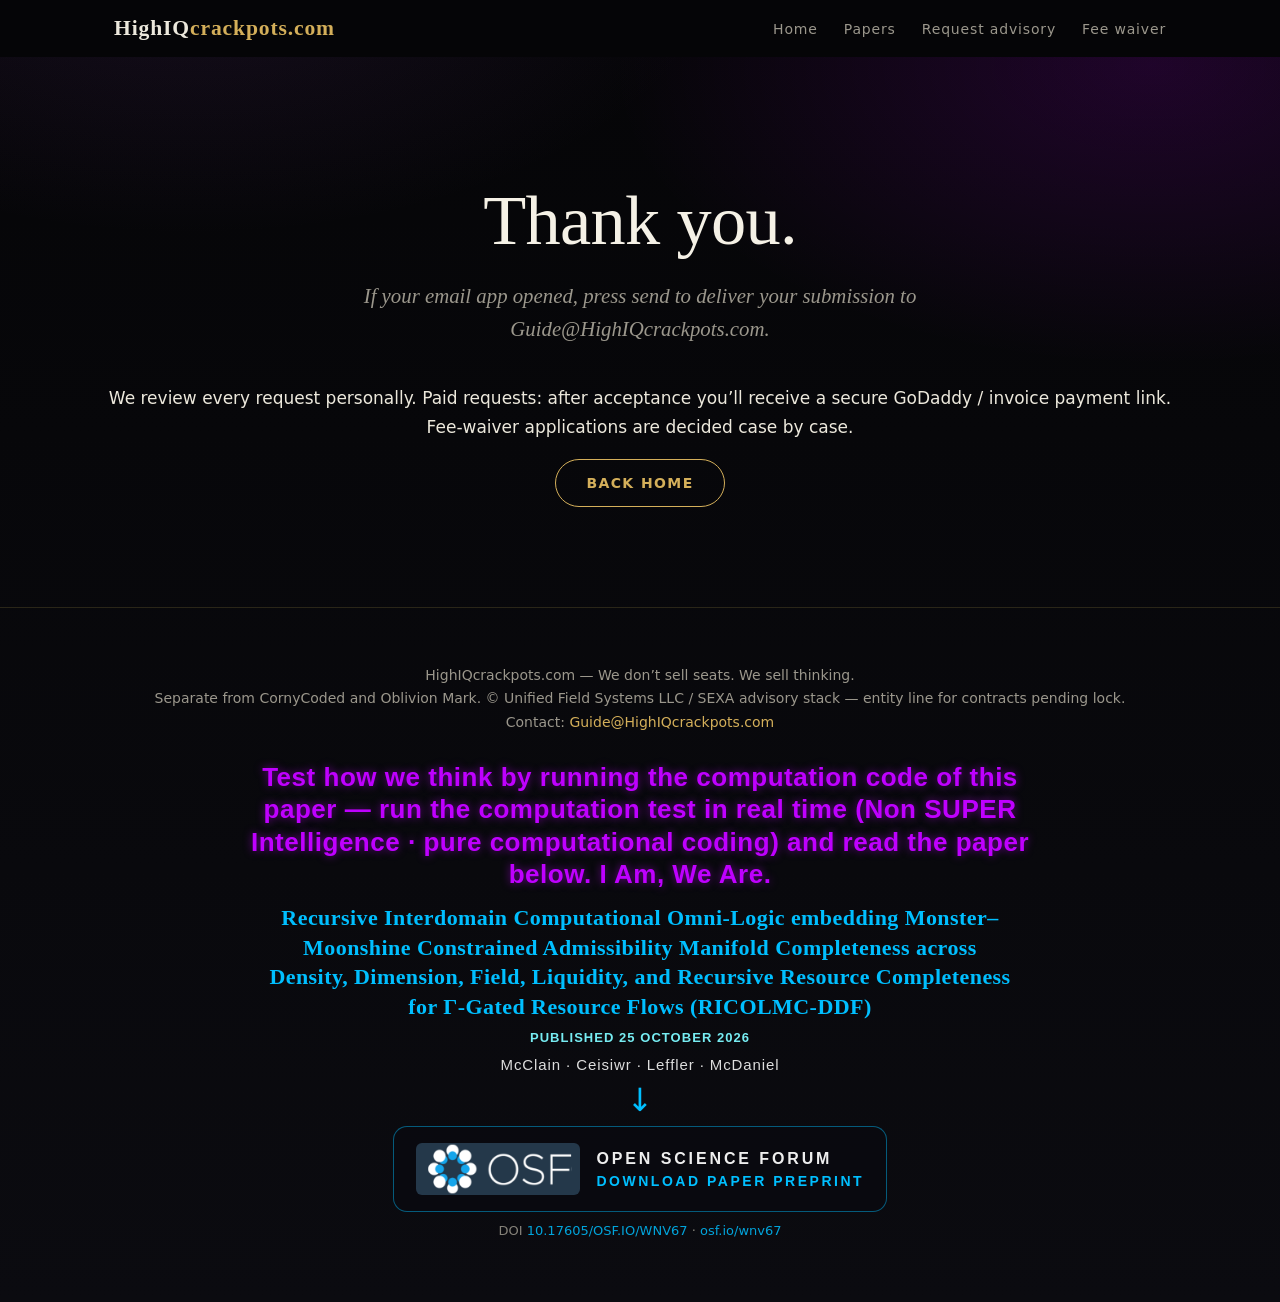
<file: thanks.html>
<!doctype html><html lang="en"><head><meta charset="utf-8"><meta name="viewport" content="width=device-width,initial-scale=1"><title>Thank you — HighIqCrackpots</title><meta name="description" content="Premium advisory guides for high-end thinkers. Clients pay for unconventional minds to think with them — not for board-seat marketplace access."><link rel="stylesheet" href="css/site.css"><style>.fosf .think{font:900 26px/1.25 Impact,Haettenschweiler,"Arial Black",sans-serif;letter-spacing:.02em;color:#BF00FF;text-shadow:0 0 8px rgba(191,0,255,.55);max-width:820px;padding:8px 14px 4px;text-transform:none}.fosf{display:flex;flex-direction:column;align-items:center;gap:8px;margin:18px auto 4px;text-align:center}.fosf a.r{display:inline-flex;align-items:center;gap:16px;padding:16px 22px;border:1px solid rgba(0,191,255,.45);border-radius:14px;background:rgba(10,10,16,.65);text-decoration:none}.fosf img{height:52px;width:auto;border-radius:6px}.fosf .w{display:flex;flex-direction:column;gap:5px;text-align:left}.fosf .n{font:700 16px/1.2 sans-serif;letter-spacing:.18em;text-transform:uppercase;color:#eee}.fosf .c{font:700 14px/1.2 sans-serif;letter-spacing:.18em;text-transform:uppercase;color:#00BFFF}.fosf a.r:hover .c{color:#7DF9FF}.fosf .d{font-size:13px;opacity:.85}.fosf .d a{color:#00BFFF}.fosf .t{font:700 22px/1.35 Georgia,serif;letter-spacing:.02em;color:#00BFFF;max-width:780px;padding:0 12px}.fosf .pub{font:600 13px/1.3 sans-serif;letter-spacing:.08em;text-transform:uppercase;color:#7DF9FF;opacity:.95}.fosf .au{font:500 15px/1.3 sans-serif;letter-spacing:.06em;color:#ddd}.fosf .ar{font-size:32px;line-height:1;color:#00BFFF;margin:2px 0}.logo{display:flex;flex-direction:column;align-items:center;justify-content:center;gap:6px;color:var(--txt);text-align:center;line-height:1;text-decoration:none}.logo img{width:clamp(56px,8vw,78px);height:clamp(56px,8vw,78px);border-radius:50%;border:1px solid var(--gold);object-fit:cover;display:block}.logo .mark{font:700 clamp(0.95rem,2.2vw,1.35rem)/1.05 var(--serif);letter-spacing:.04em;color:var(--txt);white-space:nowrap}.logo .mark b{color:var(--gold);font-weight:700}.logo .mark .tld{color:var(--gold);font-weight:700}</style><link rel="canonical" href="https://HighIQcrackpots.com/thanks.html"></head><body><a class="skip" href="#main" style="position:absolute;left:-999px">Skip to content</a><nav><div class="wrap"><a class="logo" href="index.html"><span class="mark">HighIQ<b>crackpots</b><span class="tld">.com</span></span></a><ul><li><a href="index.html">Home</a></li><li><a href="papers.html">Papers</a></li><li><a href="book.html">Request advisory</a></li><li><a href="fee-waiver.html">Fee waiver</a></li></ul></div></nav><main id="main">
<div class="wrap hero"><h1>Thank you.</h1><p class="sub">If your email app opened, press send to deliver your submission to Guide@HighIQcrackpots.com.</p><p>We review every request personally. Paid requests: after acceptance you’ll receive a secure GoDaddy / invoice payment link. Fee-waiver applications are decided case by case.</p><a class="btn" href="index.html">Back home</a></div>
</main><footer><div class="wrap">HighIQcrackpots.com — We don’t sell seats. We sell thinking.<br>Separate from CornyCoded and Oblivion Mark. © Unified Field Systems LLC / SEXA advisory stack — entity line for contracts pending lock.<br>Contact: <a href="mailto:Guide@HighIQcrackpots.com">Guide@HighIQcrackpots.com</a><div class="fosf"><span class="think">Test how we think by running the computation code of this paper — run the computation test in real time (Non SUPER Intelligence · pure computational coding) and read the paper below. I Am, We Are.</span><span class="t">Recursive Interdomain Computational Omni-Logic embedding Monster–Moonshine Constrained Admissibility Manifold Completeness across Density, Dimension, Field, Liquidity, and Recursive Resource Completeness for Γ-Gated Resource Flows (RICOLMC-DDF)</span><span class="pub">Published 25 October 2026</span><span class="au">McClain · Ceisiwr · Leffler · McDaniel</span><span class="ar" aria-hidden="true">↓</span><a class="r" href="assets/papers/RICOLMC-DDF.pdf" download="RICOLMC-DDF_McClain-Ceisiwr-Leffler-McDaniel.pdf" aria-label="OPEN SCIENCE FORUM — download paper preprint"><img src="assets/brand/osf-logo.png" alt="OSF"><span class="w"><span class="n">OPEN SCIENCE FORUM</span><span class="c">download paper preprint</span></span></a><span class="d">DOI <a href="https://doi.org/10.17605/OSF.IO/WNV67">10.17605/OSF.IO/WNV67</a> · <a href="https://osf.io/wnv67/">osf.io/wnv67</a></span></div></div></footer></body></html>
</file>
<file: css/site.css>
:root{--bg:#050507;--bg2:#0b0b10;--panel:#111118;--panel2:#16161f;--line:#2a2618;--line2:#1e1e28;--gold:#d4af5a;--gold2:#f0d78c;--purple:#7b3fa0;--green:#BF00FF;--txt:#ece8dc;--mut:#9b978c;--serif:Georgia,"Iowan Old Style","Palatino Linotype",serif;--sans:Inter,system-ui,-apple-system,"Segoe UI",Roboto,sans-serif}
*{box-sizing:border-box}html{scroll-behavior:smooth}
body{margin:0;color:var(--txt);font:17px/1.7 var(--sans);background:radial-gradient(900px 500px at 15% -5%,rgba(123,63,160,.16),transparent 60%),radial-gradient(900px 500px at 90% 5%,rgba(191,0,255,.14),transparent 60%),linear-gradient(var(--bg),var(--bg2));background-attachment:scroll;-webkit-font-smoothing:antialiased}
a{color:var(--gold);text-decoration:none}a:hover{color:var(--gold2)}
.wrap{max-width:1100px;margin:0 auto;padding:0 24px}
h1,h2,h3{font-family:var(--serif);font-weight:400;letter-spacing:-.01em;color:#f5f1e6}
h1{font-size:clamp(2.4rem,6vw,4.4rem);line-height:1.08;margin:.5em 0 .3em}
h2{font-size:clamp(1.7rem,3.2vw,2.4rem);margin:0 0 .6em}h3{font-size:1.45rem;margin:0 0 .4em}
.eyebrow{display:inline-block;font:600 12px var(--sans);letter-spacing:.28em;text-transform:uppercase;color:var(--gold);margin-bottom:14px}
.eyebrow::before{content:"";display:inline-block;width:28px;height:1px;background:var(--gold);vertical-align:middle;margin-right:12px}
.logo{display:flex;flex-direction:column;align-items:center;justify-content:center;gap:6px;color:var(--txt);text-align:center;line-height:1;text-decoration:none}.logo img{width:clamp(56px,8vw,78px);height:clamp(56px,8vw,78px);border-radius:50%;border:1px solid var(--gold);object-fit:cover;display:block}.logo .mark{font:700 clamp(0.95rem,2.2vw,1.35rem)/1.05 var(--serif);letter-spacing:.04em;color:var(--txt);white-space:nowrap}.logo .mark b{color:var(--gold);font-weight:700}.logo .mark .tld{color:var(--gold);font-weight:700}nav{position:sticky;top:0;z-index:20;background:#050507;-webkit-border-bottom:1px solid var(--line)}
nav .wrap{display:flex;align-items:center;justify-content:space-between;gap:16px;padding:14px 24px;flex-wrap:wrap}



nav ul{list-style:none;display:flex;gap:26px;margin:0;padding:0;flex-wrap:wrap;align-items:center}
nav ul a{color:var(--mut);font:500 14px var(--sans);letter-spacing:.06em}nav ul a:hover{color:var(--gold2)}
nav ul a.navcta{color:#111;background:var(--gold);padding:8px 18px;border-radius:999px}nav ul a.navcta:hover{background:var(--gold2);color:#111}
.hero{text-align:center;padding:90px 0 100px;position:relative}
.crest{display:inline-block;position:relative;border-radius:50%;padding:10px}
.crest::before{content:"";position:absolute;inset:-30px;border-radius:50%;background:radial-gradient(circle,rgba(212,175,90,.22),rgba(123,63,160,.12) 45%,transparent 70%);z-index:-1}
.hero img{width:min(560px,92vw);height:auto;border-radius:18px;display:block}
.sub{color:var(--mut);font:400 clamp(1.05rem,2vw,1.3rem)/1.6 var(--serif);font-style:italic;max-width:640px;margin:0 auto 38px}
.ctas{display:flex;flex-wrap:wrap;gap:14px;justify-content:center}
.btn{display:inline-flex;align-items:center;gap:8px;padding:15px 30px;border-radius:999px;border:1px solid var(--gold);color:var(--gold);background:transparent;font:600 14px var(--sans);letter-spacing:.1em;text-transform:uppercase;cursor:pointer;transition:all .2s}
.btn:hover{background:rgba(212,175,90,.1);color:var(--gold2);transform:translateY(-1px)}
.btn.primary{background:linear-gradient(135deg,var(--gold2),var(--gold) 55%,#b08c3c);color:#14110a;border-color:transparent;box-shadow:0 10px 30px -10px rgba(212,175,90,.55)}
.btn.primary:hover{color:#000;box-shadow:0 14px 36px -10px rgba(212,175,90,.75)}
.btn.ghost{border-color:var(--line2);color:var(--mut)}
section{padding:96px 0;border-top:1px solid var(--line);position:relative}
section p{max-width:760px;color:#cfcabd}
.lead{font:400 1.25rem/1.65 var(--serif);color:var(--txt)}
.split{display:grid;grid-template-columns:1fr 1fr;gap:28px}
.panel{background:linear-gradient(180deg,var(--panel2),var(--panel));border:1px solid var(--line2);border-radius:18px;padding:40px}
.panel.p{border-top:2px solid var(--purple)}.panel.g{border-top:2px solid var(--green)}
.grid{display:grid;grid-template-columns:repeat(auto-fit,minmax(260px,1fr));gap:22px;margin:36px 0}
.card{background:linear-gradient(180deg,var(--panel2),var(--panel));border:1px solid var(--line2);border-radius:18px;padding:34px 30px;display:flex;flex-direction:column;transition:border-color .25s,transform .25s}
.card:hover{border-color:var(--gold);transform:translateY(-3px)}
.card .num{font:600 12px var(--sans);letter-spacing:.25em;color:var(--gold);margin-bottom:18px}
.card p{flex:1;color:var(--mut)}.card .btn{align-self:flex-start;padding:11px 22px;font-size:12px;margin-top:10px}
.tag{display:inline-block;font:600 11px var(--sans);letter-spacing:.2em;text-transform:uppercase;padding:5px 12px;border-radius:999px;border:1px solid}
.tag.p{color:#b98bd6;border-color:rgba(123,63,160,.6)}.tag.g{color:#E070FF;border-color:rgba(191,0,255,.7)}
.note{border-left:2px solid var(--gold);background:var(--panel);padding:18px 22px;border-radius:0 12px 12px 0;color:var(--mut)}
.rule{height:1px;background:linear-gradient(90deg,transparent,var(--gold),transparent);border:0;margin:0;opacity:.5}
form{display:grid;gap:20px}label{font:600 14px var(--sans);display:block;margin-bottom:6px;letter-spacing:.03em}
input,select,textarea{width:100%;padding:13px 15px;background:#0a0a10;color:var(--txt);border:1px solid var(--line2);border-radius:10px;font:16px var(--sans);transition:border-color .2s}
input:focus,select:focus,textarea:focus{border-color:var(--gold);outline:none}
textarea{min-height:140px}fieldset{border:1px solid var(--line2);border-radius:14px;padding:18px}legend{font:600 14px var(--sans);padding:0 8px;color:var(--gold)}
.check{display:flex;gap:10px;align-items:flex-start;font-weight:400;margin:6px 0}.check input{width:auto;margin-top:6px}
.small{font-size:14px;color:var(--mut)}
footer{border-top:1px solid var(--line);padding:56px 0;color:var(--mut);font-size:14px;text-align:center}
footer .fl{font:400 0.95rem/1.4 var(--serif);color:var(--mut);margin:0 0 8px;letter-spacing:.02em}
:focus-visible{outline:2px solid var(--gold);outline-offset:3px}
.skip{position:absolute;left:-999px}
@media(max-width:760px){.split{grid-template-columns:1fr}section{padding:64px 0}.hero{padding:56px 0 70px}nav ul{gap:14px}nav ul a{font-size:13px}.panel{padding:28px}.btn{width:100%;justify-content:center}.card .btn{width:auto}}
@media print{nav,footer,.btn,.noprint{display:none!important}body{background:#fff;color:#000;font-size:12pt}input,select,textarea,fieldset,.card,.note,.panel{background:#fff;color:#000;border:1px solid #444}h1,h2,h3{color:#000}textarea{min-height:200px}a{color:#000}}
</file>
